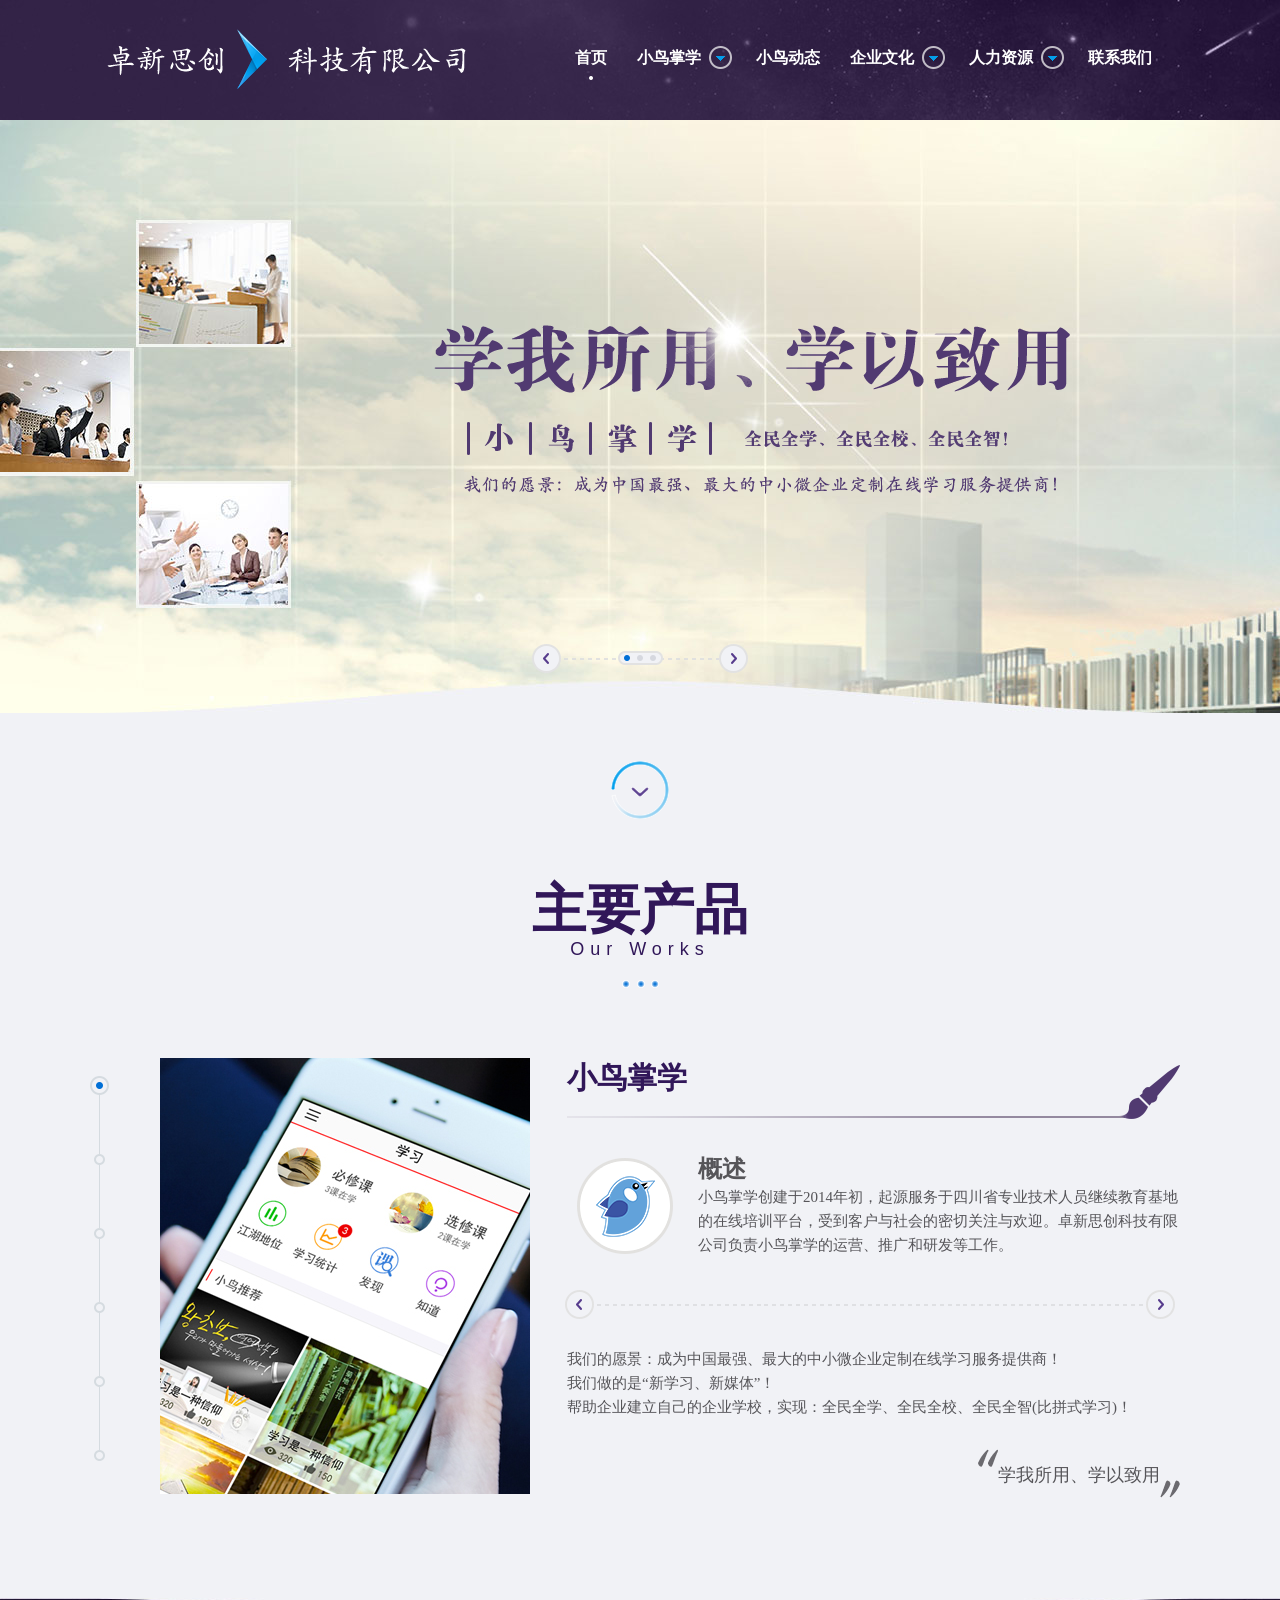
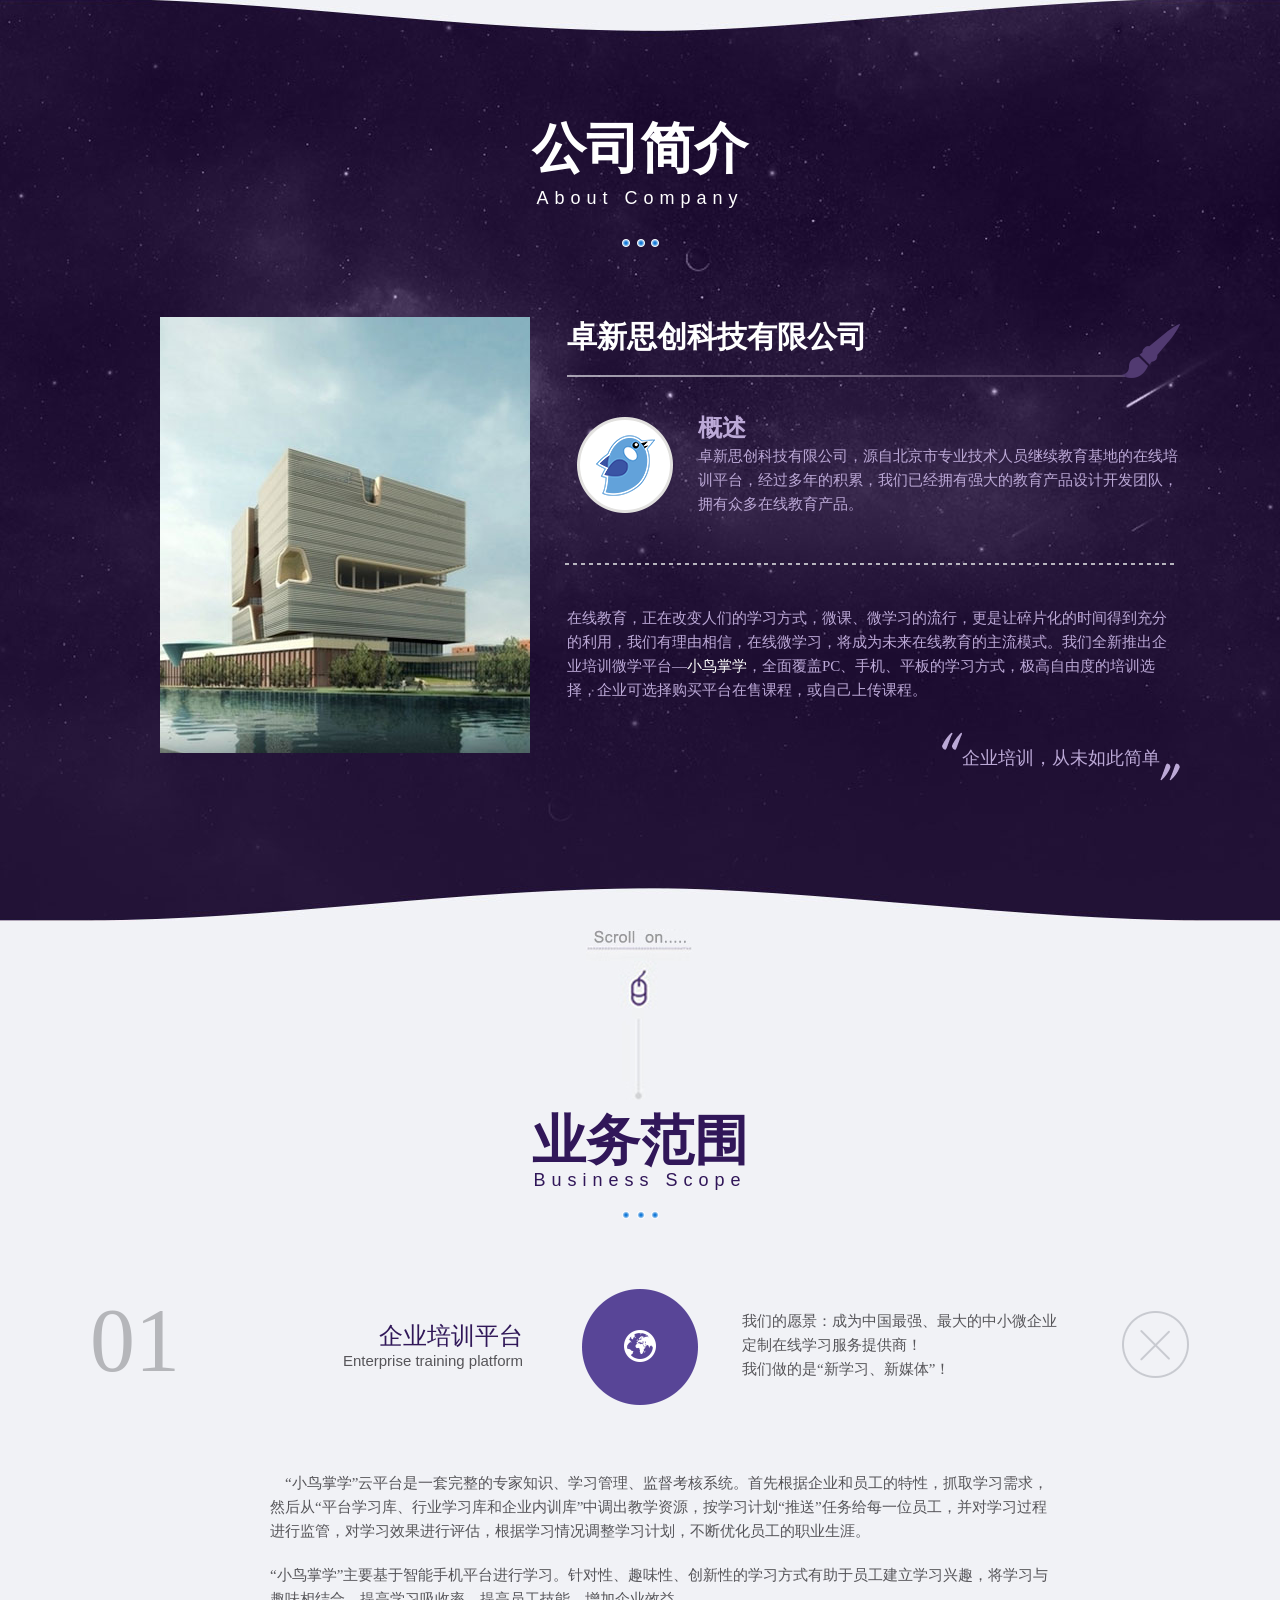
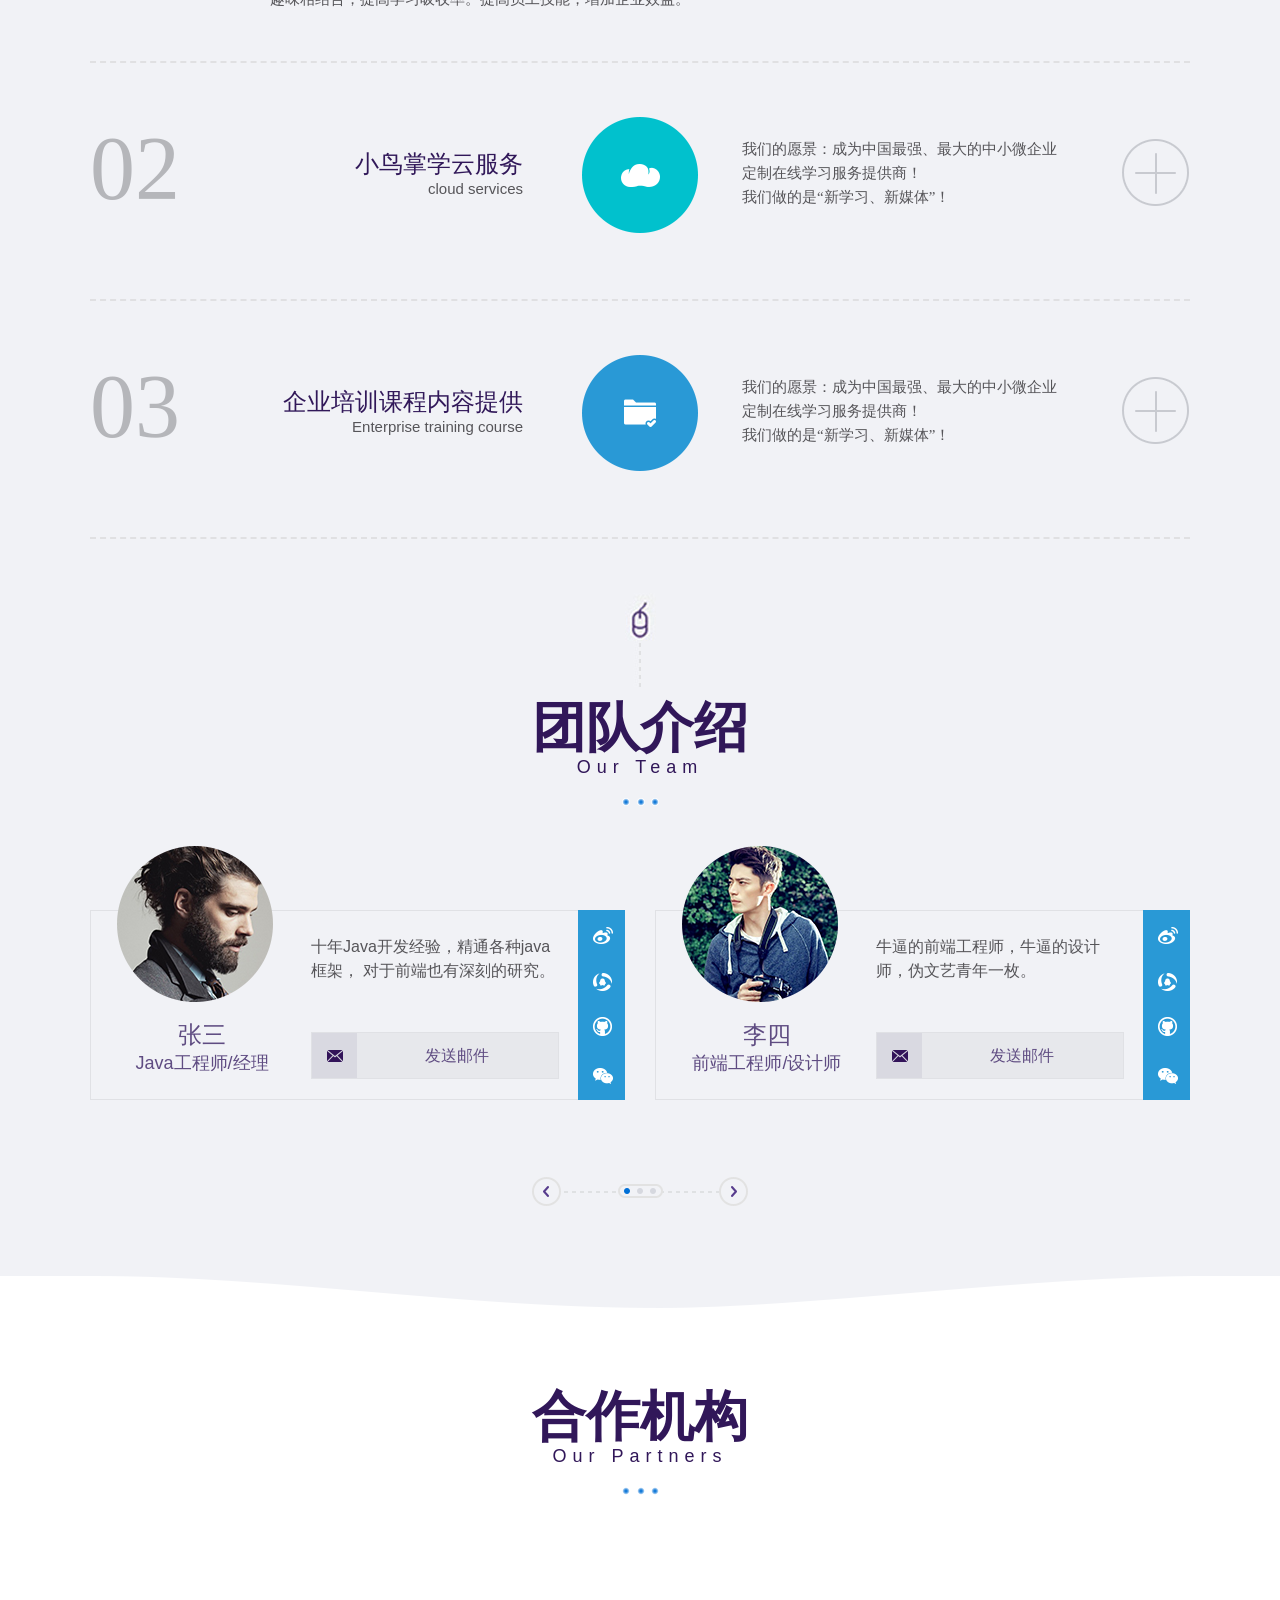
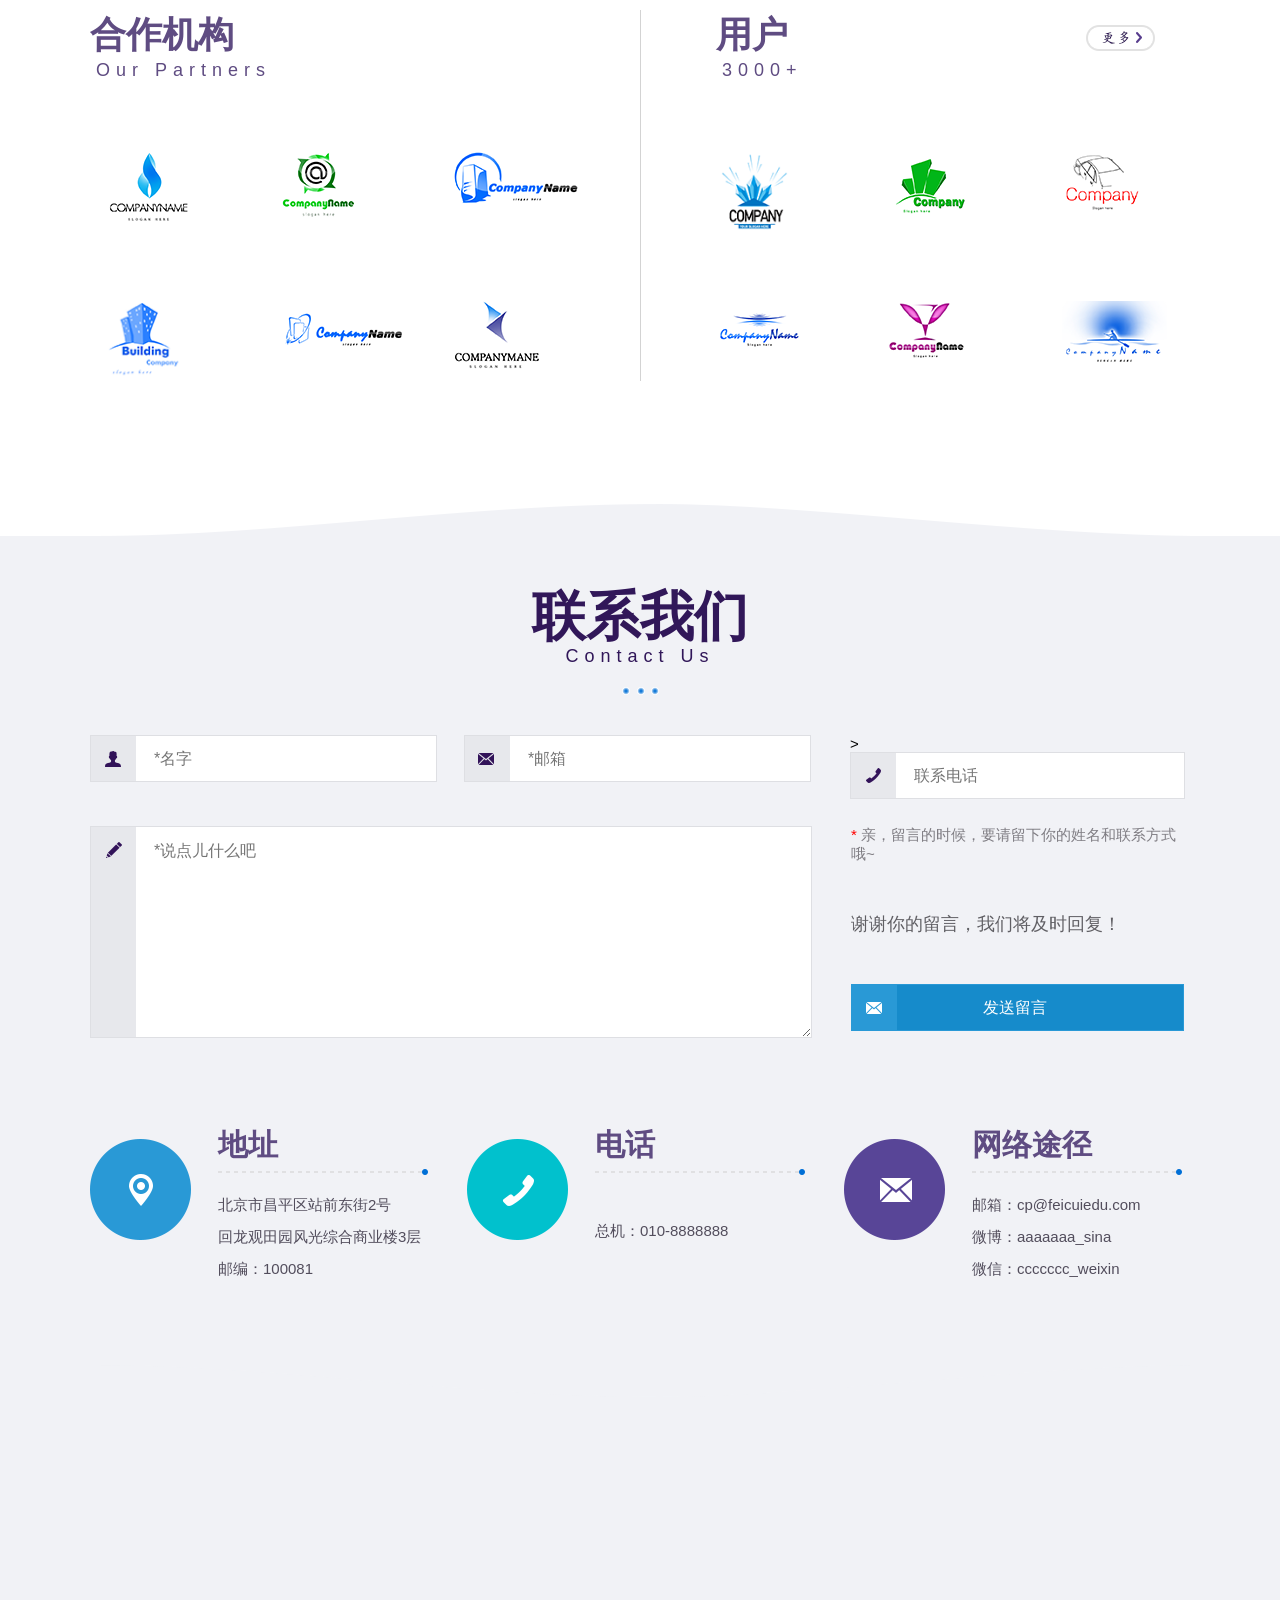
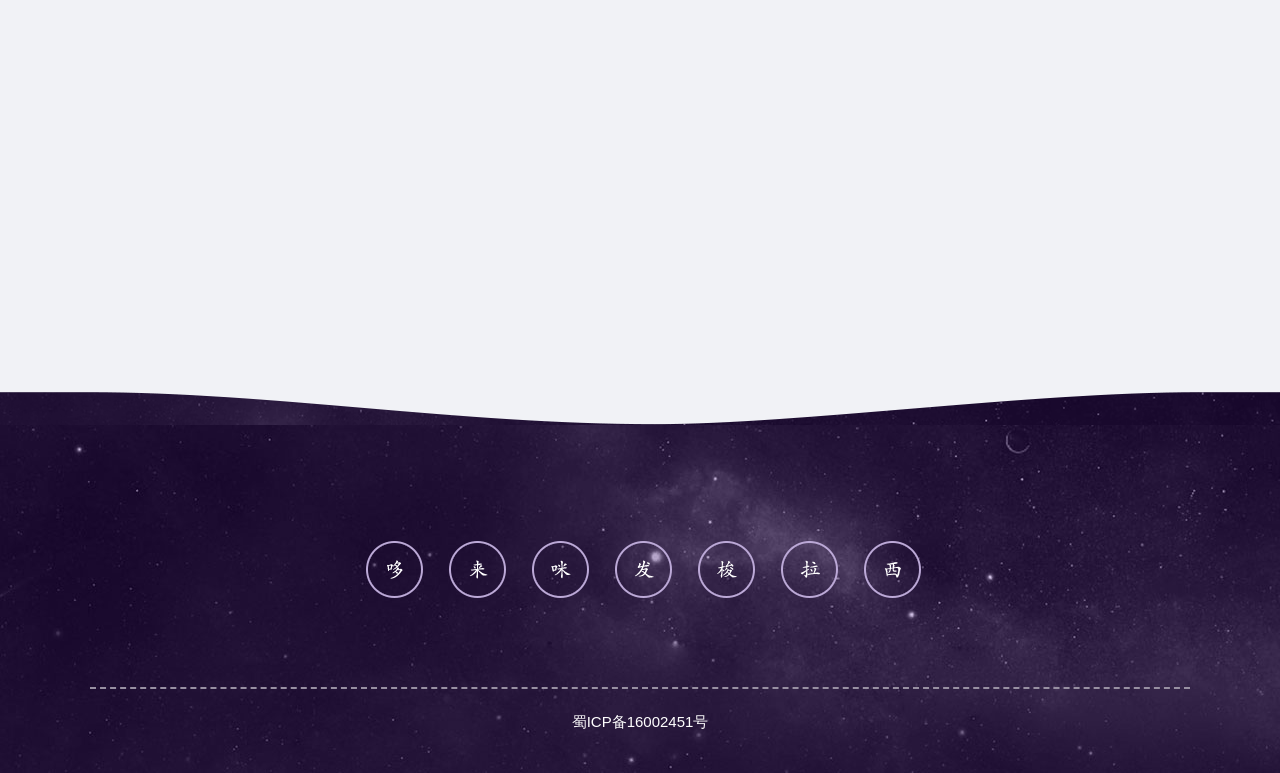
<file: index.html>
<!DOCTYPE html PUBLIC "-//W3C//DTD XHTML 1.0 Transitional//EN" "http://www.w3.org/TR/xhtml1/DTD/xhtml1-transitional.dtd">
<html xmlns="http://www.w3.org/1999/xhtml">
<head>
<meta http-equiv="Content- 司</title>
<meta name="keywords" content="小鸟掌学,企业培训平台,全民全学、全民全校、全民全智,微课堂,微学习,企业定制培训">
<meta name="description" content="“小鸟掌学”云平台是一套完整的专家知识、学习管理、监督考核系统。首先根据企业和员工的特性，抓取学习需求，然后从“平台学习库、行业学习库和企业内训库”中调出教学资源，按学习计划“推送”任务给每一位员工，并对学习过程进行监管，对学习效果进行评估，根据学习情况调整学习计划，不断优化员工的职业生涯">
<link href="css/common.css" type="text/css" rel="stylesheet" />
<link href="css/index.css" type="text/css" rel="stylesheet" />
<link href="css/animate.css" type="text/css" rel="stylesheet" />
<script src="js/jquery-1.8.3.min.js"></script>
<script src="js/move.js"></script>
<script src="js/index.js"></script>
<script src="js/scrollTop.js"></script>

</head>

<body>
	<!--头部-->
    <div id="header" style="height:120px;background-color:#332347"></div>
    
	<!--轮播-->
    <div class="banner_wrap">
    	<!--选择操作-->
        <div class="bchange banner_change">
        	<span class="prev"></span>
            
            <div class="middle_points">
            	<div class="middle_wrap">
                    <div class="middle">
                        <span class="now"></span>
                        <span></span>
                        <span class="last"></span>
                    </div>
                </div>
            </div>
            
            <span class="next"></span>
        </div>
        <!--单个bonner-->
    	<div class="banner_one banner_01" onclick="javascript:window.open('aboutxiaoniao.html');" style="cursor:pointer;">
        	<div class="banner_one_contents">
                <img class="image01" src="images/banner01_01.png" />
                <img class="image02" src="images/banner01_02.png" />
                <img class="image03" src="images/banner01_03.png" />
            </div>
        </div>
        <!--单个bonner-->
        <div class="banner_one banner_02" style="display:none;">
        	<div class="banner_one_contents">
                <img class="image01" src="images/banner02_01.png" />
                <img class="image02" src="images/banner02_02.png" />
                <img class="image03" src="images/banner02_03.png" />
            </div>
        </div>
        <!--单个bonner-->
        <div class="banner_one banner_01 banner_03" style="display:none;">
        	<div class="banner_one_contents">
                <img class="image01" src="images/banner03_01.png" />
                <img class="image02" src="images/banner03_02.png" />
                <img class="image03" src="images/banner01_03.png" />
            </div>
        </div>
    </div>

    <!--主要产品-->
    <div class="mokuai chanpin">
    	<img style="margin-top:48px;" src="images/goOn_icon01.png" />
        <h1 style="margin-top:60px; line-height:60px;">主要产品</h1>
        <h2>Our Works</h2>
        <img style="margin-top:20px; margin-bottom:70px;" src="images/three_points01.png" />
        
        <!--主要产品内容-->
        <div class="content_wrap" id="chanping01">
        	<div class="now_line">
            	<div class="now_linebtn_one now"><i></i><span></span></div>
                <div class="now_linebtn_one"><i></i><span></span></div>
                <div class="now_linebtn_one"><i></i><span></span></div>
                <div class="now_linebtn_one"><i></i><span></span></div>
                <div class="now_linebtn_one"><i></i><span></span></div>
                <div class="now_linebtn_one"><i></i><span></span></div>
            </div>
            <div class="contents">
            	<div class="content_one" style="display:block;">
                    <div class="left_content"><img src="images/chanpin_image01.jpg" /></div>
                    <div class="right_content">
                        <h1>小鸟掌学<span class="pen"></span></h1>
                        <div class="content_body">
                            <div class="p1">
                                <img src="images/xiaoniao_icon.png" />
                                <h2>概述</h2>
                                <p>小鸟掌学创建于2014年初，起源服务于四川省专业技术人员继续教育基地的在线培训平台，受到客户与社会的密切关注与欢迎。卓新思创科技有限公司负责小鸟掌学的运营、推广和研发等工作。</p>
                            </div>
                            <div class="p2">
                                <p>我们的愿景：成为中国最强、最大的中小微企业定制在线学习服务提供商！</p>
                                <p>我们做的是“新学习、新媒体”！</p>
                                <p>帮助企业建立自己的企业学校，实现：全民全学、全民全校、全民全智(比拼式学习)！</p>
                            </div>
                            <div class="tip">
                                <img style="margin-top:31px;" src="images/yinhao_you.png" />
                                <div>学我所用、学以致用</div>
                                <img src="images/yinhao_zuo.png" />
                            </div>
                        </div>
                    </div>
                </div>
                <div class="content_one">
                    <div class="left_content"><img src="images/chanpin_image02.jpg" /></div>
                    <div class="right_content">
                    	<h1>小鸟掌学<span class="pen"></span></h1>
                        <div class="content_body">
                            <div class="p2">
                                <p style="padding-top:30px;"><span style="font-size:38px;float:left;">随</span>着智能手机应用，微学习（即微观背景下的学习）已经开始飞速蔓延，通过对学习内容或者学习时间进行分割，使学员对学习内容进行碎片化的学习，在企业内它可以以正式或随意的方式推送给学员。作为一种人才培养方式，微课能较好的补充实体培训中无法实现的可移动性、持续性、重复性、随时随地等不足。这有助于企业建立规范的培养体系，提高全员素质，从而达到提升企业经济效益，并建立一支忠诚善战的员工队伍。</p>
                            </div>
                            
                            <div class="tip" style="margin-top:80px;">
                                <img style="margin-top:31px;" src="images/yinhao_you.png" />
                                <div>学我所用、学以致用</div>
                                <img src="images/yinhao_zuo.png" />
                            </div>
                        </div>
                    </div>
                </div>
                <div class="content_one">
                    <div class="left_content"><img src="images/chanpin_image03.jpg" /></div>
                    <div class="right_content">
                        <h1>小鸟掌学对企业的价值<span class="pen"></span></h1>
                        <div class="content_body" style="padding-top:10px;">
                            <div class="p2">
                                <p style="margin-top:20px;">1)	帮助企业转变为学习型组织，促进全员持续学习；</p>
                                <p>2)	加速企业内部知识的传播，提高管理、操作和经验技巧的传承；</p>
                                <p>3)	营造企业比拼式学习氛围，挖掘实战精华</p>
                                <p style="margin-top:120px;">4)	降低企业培训的时间和金钱成本 ，提高培训效率和培训质量；</p>
                                <p>5)	增加凝聚力，提高员工的忠诚度，做到“上下同欲”；</p>
                                <p>6)	增强企业供应商、经销商的知识技能的提高，形成“供应链学习模式”；</p>
                            </div>
                        </div>
                    </div>
                </div>
                <div class="content_one">
                    <div class="left_content"><img src="images/chanpin_image04.jpg" /></div>
                    <div class="right_content">
                    	<h1>“小鸟掌学”云平台<span class="pen"></span></h1>
                        <div class="content_body" style="padding-top:10px; line-height:28px;">
                            <div class="p2">
                                <p style="line-height:26px;"><span style="float:left;color:#311759;">“小鸟掌学”云平台</span>是一套完整的专家知识、学习管理、监督考核系统。首先根据企业和员工的特性，抓取学习需求，然后从“平台学习库、行业学习库和企业内训库”中调出教学资源，按学习计划“推送”任务给每一位员工，并对学习过程进行监管，对学习效果进行评估，根据学习情况调整学习计划，不断优化员工的职业生涯。</p>
                                <p style="line-height:26px;margin-top:100px;">“小鸟掌学”主要基于智能手机平台进行学习。针对性、趣味性、创新性的学习方式有助于员工建立学习兴趣，将学习与趣味相结合，提高学习吸收率。提高员工技能，增加企业效益</p>
                               
                            </div>
                        </div>
                    </div>
                </div>
                <div class="content_one">
                    <div class="left_content"><img src="images/chanpin_image05.jpg" /></div>
                    <div class="right_content">
                    	<h1>“小鸟掌学”云平台<span class="pen"></span></h1>
                        <div class="content_body" style="padding-top:10px; line-height:28px;">
                            <div class="p2">
                                <p style="margin-top:20px;">“小鸟掌学”云平台是企业战略变革的工具；</p>
                                <p>“小鸟掌学”云平台是企业文化重要的组成部分；</p>
                                <p>“小鸟掌学”云平台是企业培训的重要支撑手段和实施保障机制；</p>
                                <p style="margin-top:110px;">“小鸟掌学”云平台是企业上下游意识形态统一的桥梁；</p>
                                <p>“小鸟掌学”云平台是企业经验分享的平台；</p>
                                
                            </div>
                        </div>
                    </div>
                </div>
                <div class="content_one">
                    <div class="left_content"><img src="images/chanpin_image06.jpg" /></div>
                    <div class="right_content">
                    	<h1>“小鸟掌学”云平台<span class="pen"></span></h1>
                        <div class="content_body" style="padding-top:10px; line-height:28px;">
                            <div class="p2">
                                <p style="line-height:26px; margin-top:20px;"><span>“小鸟掌学”云平台</span>本质上是一种正规化教学管理机制，但它更突破了时间、地域、成本、固定性的限制（绝非在线浏览网页，看电子书籍和一些视音频上）。“小鸟掌学”改变了企业现有培训的“双高困局”（高成本、高误工），实现了 “双低学习模式”（低成本、低误工）。</p>
                                <p style="line-height:26px; margin-top:90px;">当今，科学技术迅猛发展，社会文化不断进步，“终身教育、终身学习”将被越来越多的人所认识。面对未来，小鸟掌学将不断努力，以一流的运营和服务，成为企业首选的、长期的、可信赖的学习资源提供商、运营服务提供商，为社会各行各业的发展和国家经济实力的增强，做出新的贡献。</p>
                                
                            </div>
                        </div>
                    </div>
                </div>
            	
            </div>
            <div class="change_line">
            	<span class="prev"></span>
                <span class="next"></span>
            </div>
        </div>
    </div>
    
    <!-- 公司简介 -->
    <div class="jianjie_wrap">
        <div class="mokuai chanpin jianjie"> <!--此处的chanpin类是为了使用产品类定义的样式，有修改的地方，会用jianjie类去覆盖-->
            <h1 style="padding-top:120px; line-height:60px; color:#fff">公司简介</h1>
            <h2 style="color:#fff;margin-top:10px;">About Company</h2>
            <img style="margin-top:30px; margin-bottom:70px;" src="images/three_points01.png" />
            
            <!--主要产品内容-->
            <div class="content_wrap">
                <div class="now_line">
                    <div class="now_linebtn_one "><i></i><span></span></div>
                    <div class="now_linebtn_one now"><i></i><span></span></div>
                    <div class="now_linebtn_one"><i></i><span></span></div>
                    <div class="now_linebtn_one"><i></i><span></span></div>
                    <div class="now_linebtn_one"><i></i><span></span></div>
                    <div class="now_linebtn_one"><i></i><span></span></div>
                </div>
                <div class="contents">
                    <div class="content_one" style="display:block;">
                        <div class="left_content"><img src="images/jianjie_image01.jpg" /></div>
                        <div class="right_content">
                            <h1>卓新思创科技有限公司<span class="pen"></span></h1>
                            <div class="content_body">
                                <div class="p1">
                                    <img src="images/xiaoniao_icon.png" />
                                    <h2>概述</h2>
                                    <p>卓新思创科技有限公司，源自北京市专业技术人员继续教育基地的在线培训平台，经过多年的积累，我们已经拥有强大的教育产品设计开发团队，拥有众多在线教育产品。</p>
                                </div>
                                <div class="p2">
                                    <p>在线教育，正在改变人们的学习方式，微课、微学习的流行，更是让碎片化的时间得到充分的利用，我们有理由相信，在线微学习，将成为未来在线教育的主流模式。我们全新推出企业培训微学平台—<a href="javascript:;" style="color:#fff">小鸟掌学</a>，全面覆盖PC、手机、平板的学习方式，极高自由度的培训选择，企业可选择购买平台在售课程，或自己上传课程。</p>
                                    
                                </div>
                                <div class="tip">
                                    <img style="margin-top:31px;" src="images/yinhao02_you.png" />
                                    <div>企业培训，从未如此简单</div>
                                    <img src="images/yinhao02_zuo.png" />
                                </div>
                            </div>
                        </div>
                    </div>
                </div>
                <div class="change_line">
                    <span class="prev"></span>
                    <span class="next"></span>
                </div>
            </div>
        </div>
    </div>
    
    
    
    
    
    
    <!--业务范围-->
    <div class="mokuai yewu">
    	<img style="margin-top:8px;" src="images/yewu_zhiyinimg.jpg" />
        <h1 style="margin-top:10px; line-height:60px;">业务范围</h1>
        <h2>Business Scope</h2>
        <img style="margin-top:20px; margin-bottom:70px;" src="images/three_points01.png" />
        
        <!--业务内容-->
        <div class="yewucontent_wrap">
        
            <div class="yewucontent">
                <div class="yewucontent_simple">
                    <div class="nomber">01</div>
                    <div class="title"><h1>企业培训平台</h1><p>Enterprise training platform</p></div>
                    <div class="centerimg"><img src="images/business_cimg01.png" /></div>
                    <div class="simple_description">
                        <p>我们的愿景：成为中国最强、最大的中小微企业定制在线学习服务提供商！</p>
                        <p>我们做的是“新学习、新媒体”！</p>
                    </div>
                    <div class="shousuo_icon zhankai"></div>
                </div>
                <div class="yewucontent_ditail" style="display:block;">
                    <p>&nbsp;&nbsp;&nbsp;&nbsp;“小鸟掌学”云平台是一套完整的专家知识、学习管理、监督考核系统。首先根据企业和员工的特性，抓取学习需求，然后从“平台学习库、行业学习库和企业内训库”中调出教学资源，按学习计划“推送”任务给每一位员工，并对学习过程进行监管，对学习效果进行评估，根据学习情况调整学习计划，不断优化员工的职业生涯。</p>
                    <p>“小鸟掌学”主要基于智能手机平台进行学习。针对性、趣味性、创新性的学习方式有助于员工建立学习兴趣，将学习与趣味相结合，提高学习吸收率。提高员工技能，增加企业效益。</p>
                </div>
            </div>
            
            <div class="yewucontent">
                <div class="yewucontent_simple">
                    <div class="nomber">02</div>
                    <div class="title"><h1>小鸟掌学云服务</h1><p>cloud services</p></div>
                    <div class="centerimg"><img src="images/business_cimg02.png" /></div>
                    <div class="simple_description">
                        <p>我们的愿景：成为中国最强、最大的中小微企业定制在线学习服务提供商！</p>
                        <p>我们做的是“新学习、新媒体”！</p>
                    </div>
                    <div class="shousuo_icon"></div>
                </div>
                <div class="yewucontent_ditail">
                    <p>&nbsp;&nbsp;&nbsp;&nbsp;“小鸟掌学”云平台是一套完整的专家知识、学习管理、监督考核系统。首先根据企业和员工的特性，抓取学习需求，然后从“平台学习库、行业学习库和企业内训库”中调出教学资源，按学习计划“推送”任务给每一位员工，并对学习过程进行监管，对学习效果进行评估，根据学习情况调整学习计划，不断优化员工的职业生涯。</p>
                    <p>“小鸟掌学”主要基于智能手机平台进行学习。针对性、趣味性、创新性的学习方式有助于员工建立学习兴趣，将学习与趣味相结合，提高学习吸收率。提高员工技能，增加企业效益。</p>
                	<p>我们的愿景：成为中国最强、最大的中小微企业定制在线学习服务提供商！</p>
                    <p>我们做的是“新学习、新媒体”！</p>
                    <p>我们的愿景：成为中国最强、最大的中小微企业定制在线学习服务提供商！</p>
                    <p>我们做的是“新学习、新媒体”！</p>
                </div>
            </div>
            
            <div class="yewucontent">
                <div class="yewucontent_simple">
                    <div class="nomber">03</div>
                    <div class="title"><h1>企业培训课程内容提供</h1><p>Enterprise training course</p></div>
                    <div class="centerimg"><img src="images/business_cimg03.png" /></div>
                    <div class="simple_description">
                        <p>我们的愿景：成为中国最强、最大的中小微企业定制在线学习服务提供商！</p>
                        <p>我们做的是“新学习、新媒体”！</p>
                    </div>
                    <div class="shousuo_icon"></div>
                </div>
                <div class="yewucontent_ditail">
                    <p>&nbsp;&nbsp;&nbsp;&nbsp;“小鸟掌学”云平台是一套完整的专家知识、学习管理、监督考核系统。首先根据企业和员工的特性，抓取学习需求，然后从“平台学习库、行业学习库和企业内训库”中调出教学资源，按学习计划“推送”任务给每一位员工，并对学习过程进行监管，对学习效果进行评估，根据学习情况调整学习计划，不断优化员工的职业生涯。</p>
                    <p>“小鸟掌学”主要基于智能手机平台进行学习。针对性、趣味性、创新性的学习方式有助于员工建立学习兴趣，将学习与趣味相结合，提高学习吸收率。提高员工技能，增加企业效益。</p>
                </div>
            </div>
            
        </div>
        
    </div>
    
    
    
    
    <!--团队介绍-->
    <div class="mokuai">
    	<img style="margin-top:8px;" src="images/tuandui_zhiyinimg.jpg" />
        <h1 style="margin-top:10px; line-height:60px;">团队介绍</h1>
        <h2>Our Team</h2>
        <img style="margin-top:20px; margin-bottom:40px;" src="images/three_points01.png" />
        
        <!--团队-->
        <div class="teamcontent_wrap">
			<!--选择操作-->
            <div class="bchange team_change" style="bottom:70px;">
                <span class="prev"></span>
                
                <div class="middle_points">
                    <div class="middle_wrap">
                        <div class="middle">
                            <span class="now"></span>
                            <span></span>
                            <span class="last"></span>
                        </div>
                    </div>
                </div>
                
                <span class="next"></span>
            </div>
            
            <!--团队成员-->
            <div class="teammove_wrap">
            	<div class="team_move">
                
                	<div class="twoteam_wrap">
                    	<div class="team_box">
                        	<div class="headimg"><img src="images/team_img02.png" />
                        		<a href="javascript:;"></a></div>
                            <div class="name_wrap">
                            	<div class="name">张三</div>
                                <div class="job_title">Java工程师/经理</div>
                            </div>
                            <div class="description">十年Java开发经验，精通各种java框架，
                            	对于前端也有深刻的研究。</div>
                            <div class="send_email"><a href="javascript:;"><i class="
                            	icon"></i><span>发送邮件</span></a></div>
                            <div class="other_contacts">
                            	<div class="weibo" title="微博"></div>
                                <div class="qq" title="QQ"></div>
                                <div class="github" title="github"></div>
                                <div class="weixin" title="微信"></div>
                            </div>
                        </div>
                        <div class="team_box">
                        	<div class="headimg"><img src="images/team_img03.png" /><a href="javascript:;"></a></div>
                            <div class="name_wrap">
                            	<div class="name">李四</div>
                                <div class="job_title">前端工程师/设计师</div>
                            </div>
                            <div class="description">牛逼的前端工程师，牛逼的设计师，伪文艺青年一枚。</div>
                            <div class="send_email"><a href="javascript:;"><i class="icon"></i><span>发送邮件</span></a></div>
                            <div class="other_contacts">
                            	<div class="weibo" title="微博" odata=""></div>
                                <div class="qq" title="QQ" odata=""></div>
                                <div class="github" title="github"></div>
                                <div class="weixin" title="微信"></div>
                            </div>
                        </div>
                    </div>
                    
                    <div class="twoteam_wrap">
                    	<div class="team_box">
                        	<div class="headimg"><img src="images/team_img01.png" /><a href="javascript:;"></a></div>
                            <div class="name_wrap">
                            	<div class="name">王五</div>
                                <div class="job_title">合伙人</div>
                            </div>
                            <div class="description">暂未更新，敬请期待。</div>
                            <div class="send_email"><a href="javascript:;"><i class="icon"></i><span>发送邮件</span></a></div>
                            <div class="other_contacts">
                            	<div class="weibo" title="微博"></div>
                                <div class="qq" title="QQ"></div>
                                <div class="github" title="github"></div>
                                <div class="weixin" title="微信"></div>
                            </div>
                        </div>
                        <div class="team_box">
                        	<div class="headimg"><img src="images/team_img01.png" /><a href="javascript:;"></a></div>
                            <div class="name_wrap">
                            	<div class="name">赵六</div>
                                <div class="job_title">合伙人</div>
                            </div>
                            <div class="description">暂未更新，敬请期待。</div>
                            <div class="send_email"><a href="javascript:;"><i class="icon"></i><span>发送邮件</span></a></div>
                            <div class="other_contacts">
                            	<div class="weibo" title="微博"></div>
                                <div class="qq" title="QQ"></div>
                                <div class="github" title="github"></div>
                                <div class="weixin" title="微信"></div>
                            </div>
                        </div>
                    </div>
                    
                    <div class="twoteam_wrap">
                    	<div class="team_box">
                        	<div class="headimg"><img src="images/team_img01.png" /><a href="javascript:;"></a></div>
                            <div class="name_wrap">
                            	<div class="name">陈七</div>
                                <div class="job_title">技术支持</div>
                            </div>
                            <div class="description">暂未更新，敬请期。</div>
                            <div class="send_email"><a href="javascript:;"><i class="icon"></i><span>发送邮件</span></a></div>
                            <div class="other_contacts">
                            	<div class="weibo" title="微博"></div>
                                <div class="qq" title="QQ"></div>
                                <div class="github" title="github"></div>
                                <div class="weixin" title="微信"></div>
                            </div>
                        </div>
                        <div class="team_box">
                        	<div class="headimg"><img src="images/team_img01.png" /><a href="javascript:;"></a></div>
                            <div class="name_wrap">
                            	<div class="name">张张</div>
                                <div class="job_title">行政</div>
                            </div>
                            <div class="description">暂未更新，敬请期待。</div>
                            <div class="send_email"><a href="javascript:;"><i class="icon"></i><span>发送邮件</span></a></div>
                            <div class="other_contacts">
                            	<div class="weibo" title="微博"></div>
                                <div class="qq" title="QQ"></div>
                                <div class="github" title="github"></div>
                                <div class="weixin" title="微信"></div>
                            </div>
                        </div>
                    </div>
                    
                    
                </div>
            </div>
            
        </div>
    </div>
    
    <!--合作机构-->
    <div class="hezuo_wrap">
        <div class="mokuai">
            <img src="images/hezuo_topbg.png" />
            <h1 style="margin-top:75px; line-height:60px;">合作机构</h1>
            <h2>Our Partners</h2>
            <img style="margin-top:20px; margin-bottom:40px;" src="images/three_points01.png" />
            
            <!--内容-->
            <div class="hezuocontent_wrap">
            	<div class="partners">
                	<h1 style="line-height:50px;">合作机构</h1>
            		<h2>Our Partners</h2>
                    <div class="partners_box">
                    	<div><a href="javascript:;"><img src="images/pLogo01.png" /></a></div>
                        <div><a href="javascript:;"><img src="images/pLogo02.png" /></a></div>
                        <div><a href="javascript:;"><img src="images/pLogo03.png" /></a></div>
                        <div><a href="javascript:;"><img src="images/pLogo04.png" /></a></div>
                        <div><a href="javascript:;"><img src="images/pLogo05.png" /></a></div>
                        <div><a href="javascript:;"><img src="images/pLogo06.png" /></a></div>
                    </div>
                </div>
                <div class="users">
                	<h1 style="line-height:50px;">用户</h1>
            		<h2>3000+</h2>
                    <a href="javascript:;" class="more"></a>
                    <div class="users_box">
                    	<div><a href="javascript:;"><img src="images/uLogo01.png" /></a></div>
                        <div><a href="javascript:;"><img src="images/uLogo02.png" /></a></div>
                        <div><a href="javascript:;"><img src="images/uLogo03.png" /></a></div>
                        <div><a href="javascript:;"><img src="images/uLogo04.png" /></a></div>
                        <div><a href="javascript:;"><img src="images/uLogo05.png" /></a></div>
                        <div><a href="javascript:;"><img src="images/uLogo06.png" /></a></div>
                    </div>
                </div>
            </div>
            
            <img src="images/hezuo_bottombg.png" />
        </div>
    </div>
    
    <!--联系我们-->
    <div class="mokuai lianxi">
        <h1 style="margin-top:50px; line-height:60px;">联系我们</h1>
        <h2>Contact Us</h2>
        <img style="margin-top:20px; margin-bottom:40px;" src="images/three_points01.png" />
        
        <div class="input_wrap">
        	<form <!--action="article.html" method="post"-->>
                <div class="input_box" style="width:345px; margin-right:27px">
                	<i class="icon"></i>
                	<input type="text" placeholder="*名字" />
                </div>
                <div class="input_box" style="width:345px; margin-right:39px">
                	<i class="icon" style="background-position:-31px 14px"></i>
                	<input type="text" placeholder="*邮箱" />
                </div>
                <div class="input_box">
                	<i class="icon" style="background-position:-79px 14px"></i>
                	<input type="text" placeholder="联系电话" />
                </div>
                <div class="input_box textarea_box">
                	<i class="icon" style="background-position:-128px 14px"></i>
                	<textarea placeholder="*说点儿什么吧"></textarea>
                </div>
        		<div class="shuomin" style="color:#7f7d83; height:86px;
        			 width:339px; float:left;">
        			<span style="color:red">*</span>
        			亲，留言的时候，要请留下你的姓名和联系方式哦~
        		</div>
                <div class="shuomin2" style="color:#605f64; font-size:18px;
                	 height:72px; width:339px; float:left;">
                	谢谢你的留言，我们将及时回复！
                </div>
                <div class="input_box sentbtn_box" style="width:331px;">
                	<i class="icon"></i>
                	<span>发送留言</span>
                </div>
            </form>
        </div>
        
        <div class="lianxi_ways">
        	<div class="way_one">
            	<img src="images/lianxi_icon01.png" />
                <div class="way_content">
                	<h1>地址</h1>
                    <p>北京市昌平区站前东街2号</p>
                    <p>回龙观田园风光综合商业楼3层</p>
                    <p>邮编：100081</p>
                </div>
            </div>
            <div class="way_one" style="margin:0 32px;">
            	<img src="images/lianxi_icon02.png" />
                <div class="way_content">
                	<h1>电话</h1>
                    <p style="margin-top:40px;">总机：010-8888888</p>
                </div>
            </div>
            <div class="way_one">
            	<img src="images/lianxi_icon03.png" />
                <div class="way_content">
                	<h1>网络途径</h1>
                    <p>邮箱：cp@feicuiedu.com</p>
                    <p>微博：aaaaaaa_sina</p>
                    <p>微信：ccccccc_weixin</p>
                </div>
            </div>
        </div>
 
    </div>
    
    <!--地图-->
    <div class="the_map">
        <div class="map_topimg"><img src="images/map_topimg.png" /></div>
        <div id="allmap" class="all_map_baidu"></div>
        <div class="map_bottomimg"></div>
    
    </div>
    
    <!--底部-->
    <div id="footer"></div>
    
    <!--返回顶部-->
    <div class="fixed_tip" id="scrollTop_wrap">
    	<div class="scroll_top" id="scrollTop"></div>
        <div class="fixed_contactus"  onclick="javascript:window.open('article.html?type=telUs');"></div>
    </div>
    
    
    
<!--百度地图js-->
<link rel="stylesheet" href="http://api.map.baidu.com/library/SearchInfoWindow/1.5/src/SearchInfoWindow_min.css" />
<script type="text/javascript" src="http://api.map.baidu.com/api?v=2.0&ak=2.0&ak=3qkFf2G2rUbWKsNYmc2dDvL7"></script>
<script type="text/javascript" src="http://api.map.baidu.com/library/SearchInfoWindow/1.5/src/SearchInfoWindow_min.js"></script>
<script type="text/javascript">
	// 百度地图API功能
	var map = new BMap.Map("allmap"); // 创建Map实例
	var poi = new BMap.Point(116.356158, 40.09425);
	map.centerAndZoom(poi, 15); // 初始化地图,设置中心点坐标和地图级别
	map.addControl(new BMap.MapTypeControl()); //添加地图类型控件
	map.setCurrentCity("北京"); // 设置地图显示的城市 此项是必须设置的
	//map.enableScrollWheelZoom(true); //开启鼠标滚轮缩放

	//创建和初始化地图函数：
	function initMap() {
		addMapControl();//向地图添加控件
	}

	//地图控件添加函数：
	function addMapControl() {
		//向地图中添加缩放控件
		var ctrl_nav = new BMap.NavigationControl({
			anchor : BMAP_ANCHOR_TOP_LEFT,
			type : BMAP_NAVIGATION_CONTROL_LARGE
		});
		map.addControl(ctrl_nav);
		//向地图中添加缩略图控件
		var ctrl_ove = new BMap.OverviewMapControl({
			anchor : BMAP_ANCHOR_BOTTOM_RIGHT,
			isOpen : 1
		});
		map.addControl(ctrl_ove);
		//向地图中添加比例尺控件
		var ctrl_sca = new BMap.ScaleControl({
			anchor : BMAP_ANCHOR_BOTTOM_LEFT
		});
		map.addControl(ctrl_sca);
	}

	var content = '<div style="margin:0;line-height:20px;padding:2px;">' +
                    '<img src="images/xiaoniao_icon.png" alt="" style="float:right;zoom:1;overflow:hidden;width:100px;height:100px;margin-left:3px;"/>' +
                    '地址：北京市昌平区站前东街2号<br/>电话：(010)028-8888888<br/>简介：田园风光综合商业楼3层，为小鸟掌学综合研发及办公地址。' +
                  '</div>';
	 //创建检索信息窗口对象
    var searchInfoWindow = null;
	searchInfoWindow = new BMapLib.SearchInfoWindow(map, content, {
			title  : "卓新思创",      //标题
			width  : 290,             //宽度
			height : 105,              //高度
			panel  : "panel",         //检索结果面板
			enableAutoPan : true,     //自动平移
			searchTypes   :[
				BMAPLIB_TAB_TO_HERE,  //到这里去
				BMAPLIB_TAB_SEARCH,   //周边检索
				BMAPLIB_TAB_FROM_HERE //从这里出发
			]
		});


	var marker = new BMap.Marker(poi); //创建marker对象
    marker.addEventListener("click", function(e){
	    searchInfoWindow.open(marker);
    })
    marker.setAnimation(BMAP_ANIMATION_BOUNCE); //跳动的动画
    map.addOverlay(marker); //在地图中添加marker
	initMap();//创建和初始化地图
</script>


</body>
</html>
</file>
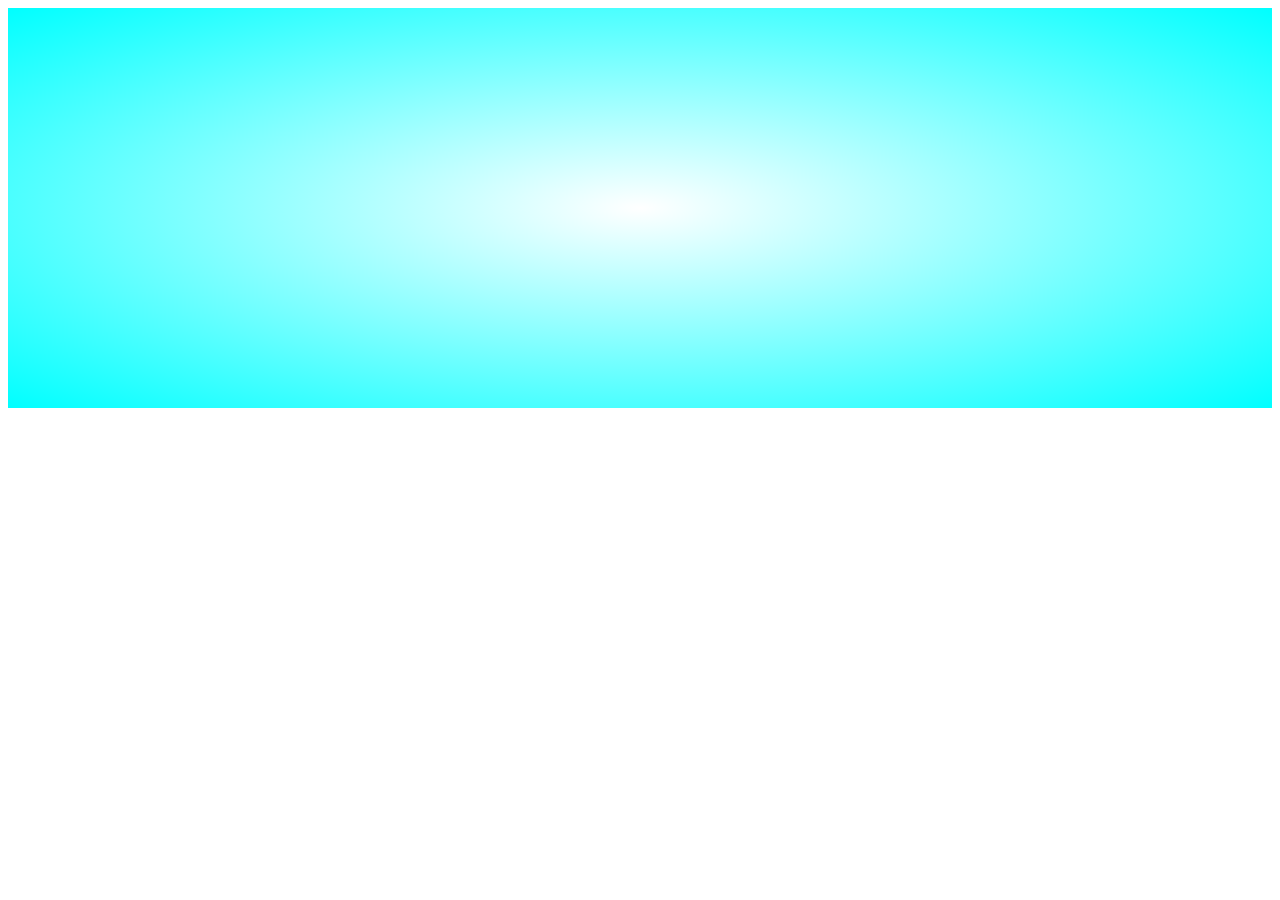
<file: touch/index.html>
<!DOCTYPE html>
<html>
	<head>
		<meta charset="utf-8" />
		<title>移动端touch事件</title>
		<style>
			.ft{width: 100%; height: 400px; position: relative;}
			.tch{width: 100%; height: 400px; position: absolute; top: 0;
			 background: radial-gradient(#fff,#0ff);}
			 
		</style>
		<script type="text/javascript">
		window.onload=function(){
			document.getElementsByClassName("tch")[0].addEventListener("touchstart",touchStart,false);
			document.getElementsByClassName("tch")[0].addEventListener("touchmove",touchMove,false);
			document.getElementsByClassName("tch")[0].addEventListener("touchend",touchEnd,false);
		}
		
				var strax;
				var movex;
				var endx;
				var stary;
				var movey;
				var endy;
				
				
			function touchStart(event){
				strax=event.touches[0].pageX;
				stray=event.touches[0].pageY;
				console.log("touch  start ")
				
				
			}
			function touchMove(event){
				movex=event.touches[0].pageX;
				movey=event.touches[0].pageY;
				console.log(movex);
			
			}
			function touchEnd(event){
				endx=event.changedTouches[0].pageX;
				endy=event.changedTouches[0].pageY;
			
				console.log("touch  end");
			
				var _art=endx-strax;
				var _arty=endy-stray;
				if(_art>0){
					console.log("向右移动");
				}else{
					console.log("向左移动");
				}
				if(_arty>0){
					console.log("向下移动");
				}else{
					console.log("向上移动");
				}
			}
		
		</script>
	</head>
	<body>
		
		<div class="ft"> 
			<div class="tch"></div>
		</div>
	</body>
</html>
</file>
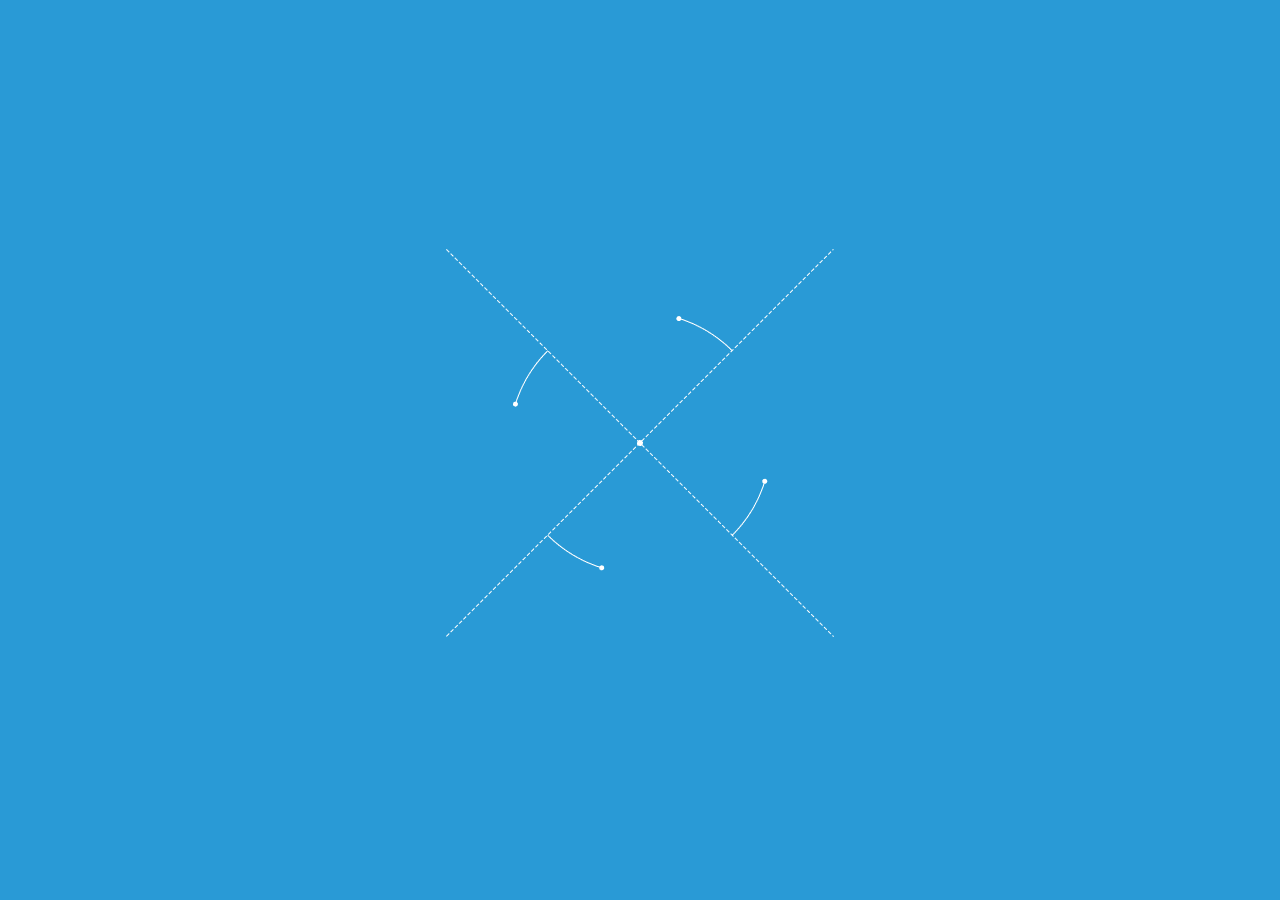
<file: aboutxiaoniao.html>
<!DOCTYPE html PUBLIC "-//W3C//DTD XHTML 1.0 Transitional//EN" "http://www.w3.org/TR/xhtml1/DTD/xhtml1-transitional.dtd">
<html xmlns="http://www.w3.org/1999/xhtml">
<head>
<meta http-equiv="Content-Type" content="text/html; charset=utf-8" />
<title>小鸟掌学</title>
<link href="css/common.css" type="text/css" rel="stylesheet" />
<link href="css/animate.css" type="text/css" rel="stylesheet" />
<link href="css/aboutxiaoniao.css" type="text/css" rel="stylesheet" />
<script src="js/jquery-1.8.3.min.js"></script>
<script src="js/move.js"></script>
<script src="js/aboutxiaoniao.js"></script>

</head>

<body>
	<!--头部-->
    <div class="header_wrap">
    	<div class="header">
            <div class="logo"><a href="javascript:window.location.reload();">
            	<img class="" src="images/aboutxiaoniao/logo.png"></a></div>
            <!--导航-->
            <div class="nav_wrap">
                <div class="nav_piece now">
                    <h1 class="">概述</h1>
                </div>
                
                <div class="nav_piece">
                    <h1>对企业的价值</h1>
                </div>
                
                <div class="nav_piece">
                    <h1>小鸟掌云</h1>
                </div>
                
                <div class="nav_piece">
                    <h1>App下载</h1>
                </div>
                
                <div class="nav_piece">
                    <h1>联系客服</h1>
                </div>
                
                <div class="nav_piece">
                    <h1 onclick="javascript:window.location.href='index.html';">返回主页</h1>
                </div>
            </div>
            <!--导航结束-->
        </div>
    </div>
    
    
    
    
    <!--启动动画-->
    <div class="welcome_wrap wrap_block" >
    	<!--onselectstart  被选择事件 return false去除默认事件-->
    	<div class="welcome_content" onselectstart="return false">
        	<img id="welcomeIconimg" src="images/aboutxiaoniao/xiaoniao_welcome_icon2.gif" />
            <div style="position:relative;top:-35px;">
            	<div class="title welcome_animate">小鸟掌学</div>
                <div class="en_title welcome_animate">Xioaniao School</div>
                <div class="ems welcome_animate"><img class="yinhao1_zuo" 
                	src="images/aboutxiaoniao/yinhao1_zuo.png" /><span>学我所用、学以致用</span>
                	<img class="yinhao1_you" src="images/aboutxiaoniao/yinhao1_you.png" /></div>
                <p class="welcome_animate" style="margin-top:20px;">还在为培训而苦恼吗？小鸟掌学帮助企业建立自己的企业学校</p>
                <p class="welcome_animate">实现：全民全学、全民全校、全民全智（比拼式学习）！</p>
            </div>
        </div>
    </div>
    
    
    
    <div class="main_wrap">
    	<div class="main_slide">
        
            <!-- 第一块儿 -->
            <div class="welcome2_wrap wrap_block">
                <div class="welcome2_content">
                    <img src="images/aboutxiaoniao/xiaoniao_welcome_icon3.gif" />
                    <div style="position:relative;top:-35px;">
                        <div class="title">小鸟掌学</div>
                        <div class="en_title">Xioaniao School</div>
                        <div class="ems"><img class="yinhao1_zuo" src="images/aboutxiaoniao/yinhao1_zuo.png" /><span>学我所用、学以致用</span><img class="yinhao1_you" src="images/aboutxiaoniao/yinhao1_you.png" /></div>
                        <p class="" style="margin-top:20px;">还在为培训而苦恼吗？小鸟掌学帮助企业建立自己的企业学校</p>
                        <p class="">实现：全民全学、全民全校、全民全智（比拼式学习）！</p>
                    </div>
                    <div class="donext"></div>
                </div>
                
            </div>
            <!--一个模块  ----概述模块-->
           	 <!--用于显示    相对定位-->
            <div class="wrap_block gaishu" style="background:#221236;">
            	<!--用于滚动的  绝对定位-->
            	<div class="gaishu_slider">
                	<!--显示1-->
                	<div class="gaishu_block">
                    	<div class="gaishu_block_content">
                            <div style=" text-align:center">
                                <div class="title">概述</div>
                                <div class="ems">
                                	<img class="yinhao_zuo" src="images/aboutxiaoniao/yinhao2_zuo.png" />
                                    <span>	小鸟掌学创建于2014年初，起源服务于四川省专业技术人员继续教育基地的在线培训平台，受到客户与社会的密切关注与欢迎。卓新思创有限责任公司负责小鸟掌学的运营、推广和研发等工作。</span>
                                    <img class="yinhao_you" src="images/aboutxiaoniao/yinhao2_you.png" />
                                </div>
                                <div class="app_images">
                                	<img src="images/aboutxiaoniao/app_img04.jpg" />
                                    <img src="images/aboutxiaoniao/app_img03.jpg" />
                                    <img src="images/aboutxiaoniao/app_img02.jpg" />
                                    <img src="images/aboutxiaoniao/app_img01.jpg" />
                                </div>
                            </div>
                        </div>
                    </div>
                    <!--显示2-->
                    <div class="gaishu_block gs2_block">
                        <div class="gaishu_block_content">
                            <img src="images/aboutxiaoniao/bird_title.png" />
                            <div class="block">
                                <img src="images/aboutxiaoniao/yuanjin_icon.png" />
                                <div>
                                	<h1>我们的愿景：</h1>
                                    <h2>成为中国最强、最大的中小微企业定制在线学习服务提供商！</h2>
                                </div>
                            </div>
                            <div class="block">
                                <img src="images/aboutxiaoniao/book_icon.png" />
                                <div>
                                	<h1>我们做的是“新学习、新媒体”！</h1>
                                </div>
                            </div>
                            <div class="block">
                                <img src="images/aboutxiaoniao/school_icon.png" />
                                <div>
                                	<h1>帮助企业建立自己的企业学校</h1>
                                    <h2>实现：全民全学、全民全校、全民全智（比拼式学习）！</h2>
                                </div>
                            </div>
                        </div>
                    </div>
                    <!--显示3-->
                    <div class="gaishu_block gs3_block">
                    	<div class="gaishu_block_content">
                            <img src="images/aboutxiaoniao/bird_title.png" />
                            <div class="ems" style="margin-top:80px;">
                            	<img class="yinhao3_zuo" src="images/aboutxiaoniao/yinhao3_zuo.png" />
                                <span>学我所用、学以致用</span>
                                <img class="yinhao3_you" src="images/aboutxiaoniao/yinhao3_you.png" />
                            </div>
                        	<p>随着智能手机应用，微学习（即微观背景下的学习）已经开始飞速蔓延，通过对学习内容或者学习时间进行分割，使学员对学习内容进行碎片化的学习，在企业内它可以以正式或随意的方式推送给学员。作为一种人才培养方式，微课能较好的补充实体培训中无法实现的可移动性、持续性、重复性、随时随地等不足。这有助于企业建立规范的培养体系，提高全员素质，从而达到提升企业经济效益，并建立一支忠诚善战的员工队伍。</p>
                        	<img style="margin-top:90px" src="images/aboutxiaoniao/scrollon01.jpg" />
                        </div>
                    </div>
                    
                </div>
                <div class="gaishu_goleft"></div>
                <div class="gaishu_goright nohover"></div>
            </div>
            
            
            
            
            <!--一个模块----价值模块-->
            <div class="wrap_block jiazhi_block">
            	<div class="jiazhi_content">
                	<h1>小鸟掌学对企业的价值</h1>
                    <div class="jiazhi_top_corners">
                    	<div>
                        	<img src="images/aboutxiaoniao/jiazhi_border_11.png" />
                            <img class="jiazhi_shineimg" src="images/aboutxiaoniao/jiazhi_border_12.png" />
                        </div>
                        <div style="float:right;">
                        	<img src="images/aboutxiaoniao/jiazhi_border_21.png" />
                        	<img class="jiazhi_shineimg" src="images/aboutxiaoniao/jiazhi_border_22.png" />
                        </div>
                    </div>
                    
                    <div class="contents">
                    	<div class="contents_one">
                        	<div class="nomber">No.1</div>
                            <p>帮助企业转变为学习型组织，促进全员持续学习；</p>
                        </div>
                        <div class="contents_one">
                        	<div class="nomber">No.2</div>
                            <p>加速企业内部知识的传播，提高管理、操作和经验技巧的传承；</p>
                        </div>
                        <div class="contents_one">
                        	<div class="nomber">No.3</div>
                            <p>营造企业比拼式学习氛围，挖掘实战精华</p>
                        </div>
                        <div class="contents_one">
                        	<div class="nomber">No.4</div>
                            <p>降低企业培训的时间和金钱成本 ，提高培训效率和培训质量；</p>
                        </div>
                        <div class="contents_one">
                        	<div class="nomber">No.5</div>
                            <p>增加凝聚力，提高员工的忠诚度，做到“上下同欲”；</p>
                        </div>
                        <div class="contents_one">
                        	<div class="nomber">No.6</div>
                            <p style="margin-right:0; width:289px;">增强企业供应商、经销商的知识技能的提高，形成“供应链学习模式”；</p>
                        </div>
                    </div>
                    <div class="jiazhi_bottom_corners">
                    	<div><img src="images/aboutxiaoniao/jiazhi_border_31.png" />
                    	<img class="jiazhi_shineimg" src="images/aboutxiaoniao/jiazhi_border_32.png" /></div>
                        <div style="float:right;"><img src="images/aboutxiaoniao/jiazhi_border_41.png" />
                        <img class="jiazhi_shineimg" src="images/aboutxiaoniao/jiazhi_border_42.png" /></div>
                    </div>
                </div>
            </div>
            
            
            
            <!--一个模块   ---小鸟云-->
            <div class="wrap_block xiaoniaoyun">
            	<div class="yun_content">
                	<h1>小鸟掌云</h1>
                    <div class="yun_slidebox">
                        <div class="yun_slider">
                            <div>
                                <p>“小鸟掌学”云平台是一套完整的专家知识、学习管理、监督考核系统。首先根据企业和员工的特性，抓取学习需求，然后从“平台学习库、行业学习库和企业内训库”中调出教学资源，按学习计划“推送”任务给每一位员工，并对学习过程进行监管，对学习效果进行评估，根据学习情况调整学习计划，不断优化员工的职业生涯。</p>
                                <p>“小鸟掌学”主要基于智能手机平台进行学习。针对性、趣味性、创新性的学习方式有助于员工建立学习兴趣，将学习与趣味相结合，提高学习吸收率。提高员工技能，增加企业效益。</p>
                                </br>
                                <p style="text-indent:0;">“小鸟掌学”云平台是企业战略变革的工具；
                                    </br>“小鸟掌学”云平台是企业文化重要的组成部分；
                                    </br>“小鸟掌学”云平台是企业培训的重要支撑手段和实施保障机制；
                                    </br>“小鸟掌学”云平台是企业上下游意识形态统一的桥梁；
                                    </br>“小鸟掌学”云平台是企业经验分享的平台；
                                </p>
                            </div>
                            <div>
                            	</br>
                                </br>
                                <p>“小鸟掌学”云平台本质上是一种正规化教学管理机制，但它更突破了时间、地域、成本、固定性的限制（绝非在线浏览网页，看电子书籍和一些视音频上）。“小鸟掌学”改变了企业现有培训的“双高困局”（高成本、高误工），实现了 “双低学习模式”（低成本、低误工）。</p>
                                </br>
                                <p>当今，科学技术迅猛发展，社会文化不断进步，“终身教育、终身学习”将被越来越多的人所认识。面对未来，小鸟掌学将不断努力，以一流的运营和服务，成为企业首选的、长期的、可信赖的学习资源提供商、运营服务提供商，为社会各行各业的发展和国家经济实力的增强，做出新的贡献。</p>
                            </div>
                        </div>
                    </div>
                    <div class="btn_box">
                    	<div class="yunmove_btn_left"><span class="yunmove_btn now" 
                    		style="left:0;"></span></div>
                        <div class="yunmove_btn_right"><span class="yunmove_btn"></span></div>
                    </div>
                </div>
            
            </div>
            
            <!--一个模块-->
            <div class="wrap_block app_and_contacts">
            	<div class="app_and_contacts_content">
                	<div class="app_content">
                    	<p>扫我下载“小鸟掌学”App</p>
                        <h1>App下载</h1>
                    	<img src="images/aboutxiaoniao/app_downcode.png" />
                    </div>
                    <div class="contacts_content">
                        <h1>联系客服妹纸</h1>
                        <p>总机：010-8888888</p>
                        <p>邮箱：cp@feicuiedu.com</p>
                        <p>北京市昌平区站前东街2号 回龙观田园风光综合商业楼3层</p>
                    </div>
            	</div>
            </div>
            
            
        </div>
    </div>

</body>
</html>
</file>
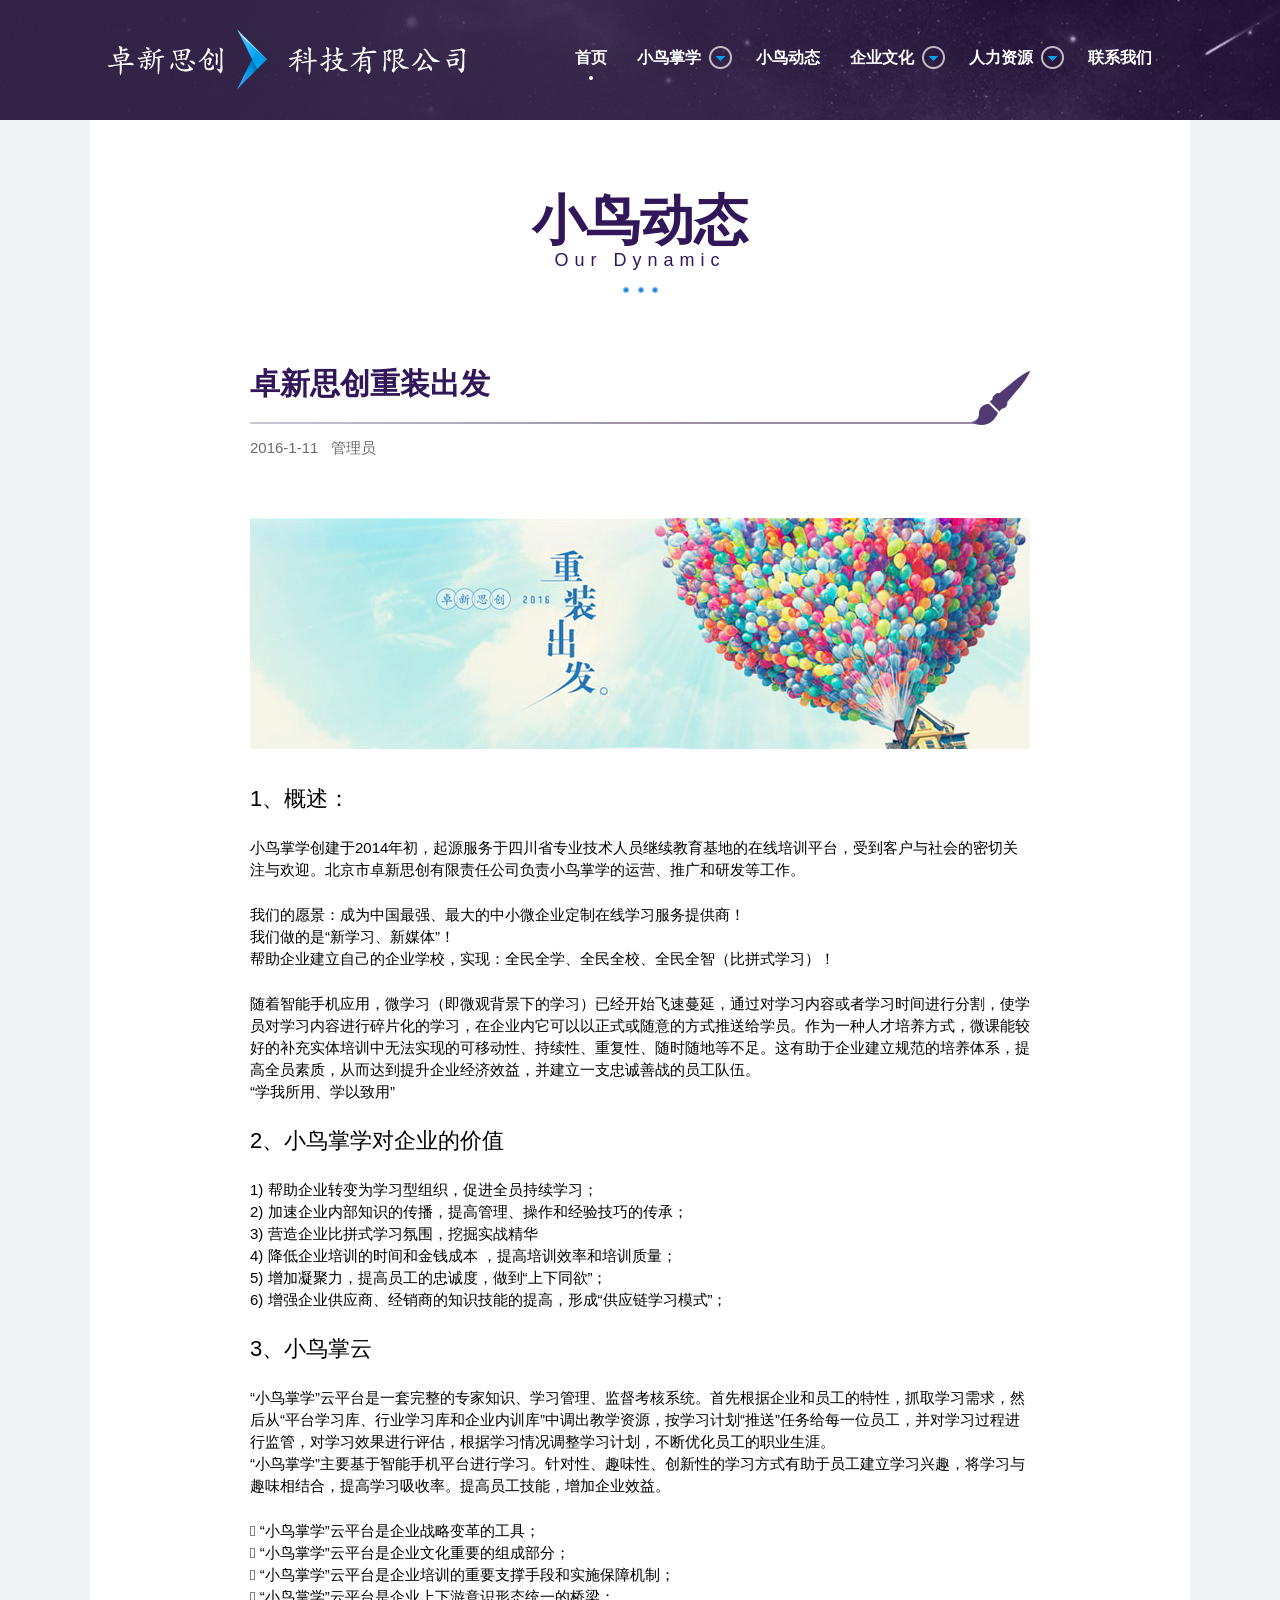
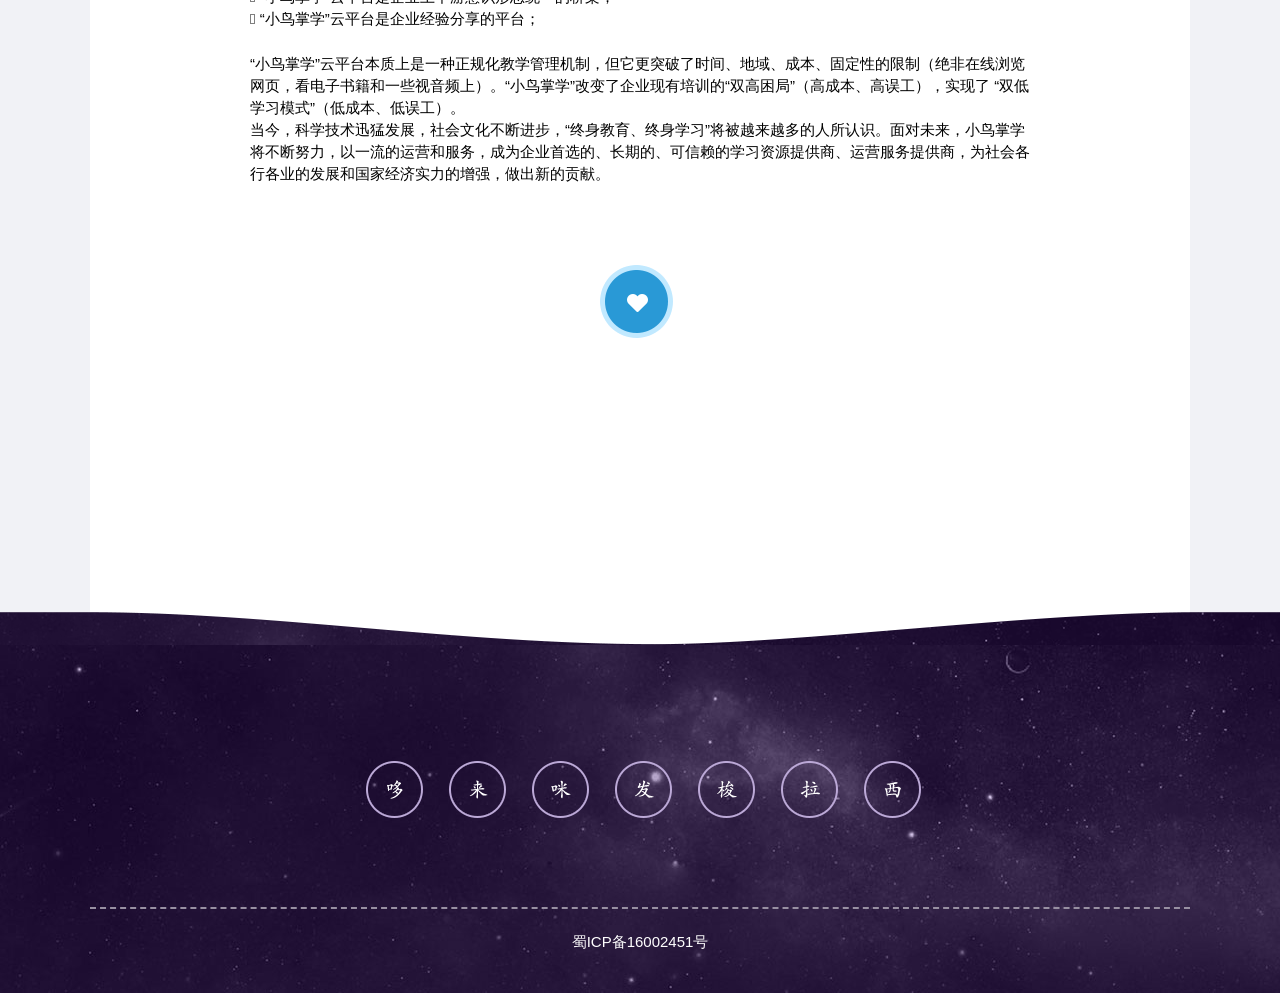
<file: article.html>
<!DOCTYPE html PUBLIC "-//W3C//DTD XHTML 1.0 Transitional//EN" "http://www.w3.org/TR/xhtml1/DTD/xhtml1-transitional.dtd">
<html xmlns="http://www.w3.org/1999/xhtml">
<head>
<meta http-equiv="Content-Type" content="text/html; charset=utf-8" />
<title>文章详情</title>
<link href="css/common.css" type="text/css" rel="stylesheet" />
<link href="css/article.css" type="text/css" rel="stylesheet" />
<script src="js/jquery-1.8.3.min.js"></script>
<script src="js/move.js"></script>
<script src="js/articleData.js"></script>
<script src="js/article.js"></script>
<script src="js/scrollTop.js"></script>
</head>

<body>
	<!--头部-->
    <div id="header" style="height:120px;background-color:#332347"></div>
    
	<!--文章-->
    <div class="content_wrap">
        <h1 class="title_big" id="typeTitle">小鸟动态</h1>
        <h2 id="typeEntitle">Our Dynamic</h2>
        <img src="images/three_points01.png" />
        <h1 class="title_list"><span id="articleTitle">卓新思创重装出发</span><span class="pen"></span></h1>
        <div class="auther"><span class="date" id="updateTime">2016-1-11</span>
        	&nbsp;&nbsp;<span id="author">管理员</span></div>
        <div class="article_content">
        	<div style="margin-bottom:35px;"><img id="cover" src="images/article_image01.jpg" /></div>
            <div id="content">
               <p style="font-size:22px; margin-bottom:23px;">1、概述：</p>
                <p style="line-height:22px; margin-bottom:23px;"> 小鸟掌学创建于2014年初，起源服务于四川省专业技术人员继续教育基地的在线培训平台，受到客户与社会的密切关注与欢迎。北京市卓新思创有限责任公司负责小鸟掌学的运营、推广和研发等工作。</p>
                <p style="line-height:22px; margin-bottom:23px;"> 我们的愿景：成为中国最强、最大的中小微企业定制在线学习服务提供商！<br />
                  我们做的是“新学习、新媒体”！<br />
                  帮助企业建立自己的企业学校，实现：全民全学、全民全校、全民全智（比拼式学习）！</p>
                <p style="line-height:22px; margin-bottom:23px;"> 随着智能手机应用，微学习（即微观背景下的学习）已经开始飞速蔓延，通过对学习内容或者学习时间进行分割，使学员对学习内容进行碎片化的学习，在企业内它可以以正式或随意的方式推送给学员。作为一种人才培养方式，微课能较好的补充实体培训中无法实现的可移动性、持续性、重复性、随时随地等不足。这有助于企业建立规范的培养体系，提高全员素质，从而达到提升企业经济效益，并建立一支忠诚善战的员工队伍。<br />
                  “学我所用、学以致用”</p>
                <p style="font-size:22px; margin-bottom:23px;">2、小鸟掌学对企业的价值</p>
                <p style="line-height:22px; margin-bottom:23px;">1)	帮助企业转变为学习型组织，促进全员持续学习；<br />
                  2)	加速企业内部知识的传播，提高管理、操作和经验技巧的传承；<br />
                  3)	营造企业比拼式学习氛围，挖掘实战精华<br />
                  4)	降低企业培训的时间和金钱成本 ，提高培训效率和培训质量；<br />
                  5)	增加凝聚力，提高员工的忠诚度，做到“上下同欲”；<br />
                  6)	增强企业供应商、经销商的知识技能的提高，形成“供应链学习模式”；</p>
                <p style="font-size:22px; margin-bottom:23px;">3、小鸟掌云</p>
                <p style="line-height:22px; margin-bottom:23px;"> “小鸟掌学”云平台是一套完整的专家知识、学习管理、监督考核系统。首先根据企业和员工的特性，抓取学习需求，然后从“平台学习库、行业学习库和企业内训库”中调出教学资源，按学习计划“推送”任务给每一位员工，并对学习过程进行监管，对学习效果进行评估，根据学习情况调整学习计划，不断优化员工的职业生涯。<br />
                  “小鸟掌学”主要基于智能手机平台进行学习。针对性、趣味性、创新性的学习方式有助于员工建立学习兴趣，将学习与趣味相结合，提高学习吸收率。提高员工技能，增加企业效益。</p>
                <p style="line-height:22px; margin-bottom:23px;">	“小鸟掌学”云平台是企业战略变革的工具；<br />
                  	“小鸟掌学”云平台是企业文化重要的组成部分；<br />
                  	“小鸟掌学”云平台是企业培训的重要支撑手段和实施保障机制；<br />
                  	“小鸟掌学”云平台是企业上下游意识形态统一的桥梁；<br />
                  	“小鸟掌学”云平台是企业经验分享的平台；</p>
                <p style="line-height:22px; margin-bottom:23px;"> “小鸟掌学”云平台本质上是一种正规化教学管理机制，但它更突破了时间、地域、成本、固定性的限制（绝非在线浏览网页，看电子书籍和一些视音频上）。“小鸟掌学”改变了企业现有培训的“双高困局”（高成本、高误工），实现了 “双低学习模式”（低成本、低误工）。<br />
                  当今，科学技术迅猛发展，社会文化不断进步，“终身教育、终身学习”将被越来越多的人所认识。面对未来，小鸟掌学将不断努力，以一流的运营和服务，成为企业首选的、长期的、可信赖的学习资源提供商、运营服务提供商，为社会各行各业的发展和国家经济实力的增强，做出新的贡献。</p>
                <p></p>
            </div>
    	</div>
        
        <div class="like_btn_wrap">
            <div class="like_showbox">
                <div class="like_btn"></div> <!--点击过加上类 like_btn_clicked 即可以有相应样式-->
                <div class="like_nomber">喜欢（20）</div>
            </div>
        </div>
        <!--点击喜欢之后那个提示信息-->
        <div class="like_tips_wrap"><div class="like_tips">娘娘威武</div></div>
      
    </div>
    <!--内容下面和底部相接的异形-->
    <div class="link_footer_img"></div>
    
    <!--底部-->
    <div id="footer"></div>
    
    <!--返回顶部-->
    <div class="fixed_tip" id="scrollTop_wrap">
    	<div class="scroll_top" id="scrollTop"></div>
        <div class="fixed_contactus"></div>
    </div>

</body>
</html>
</file>
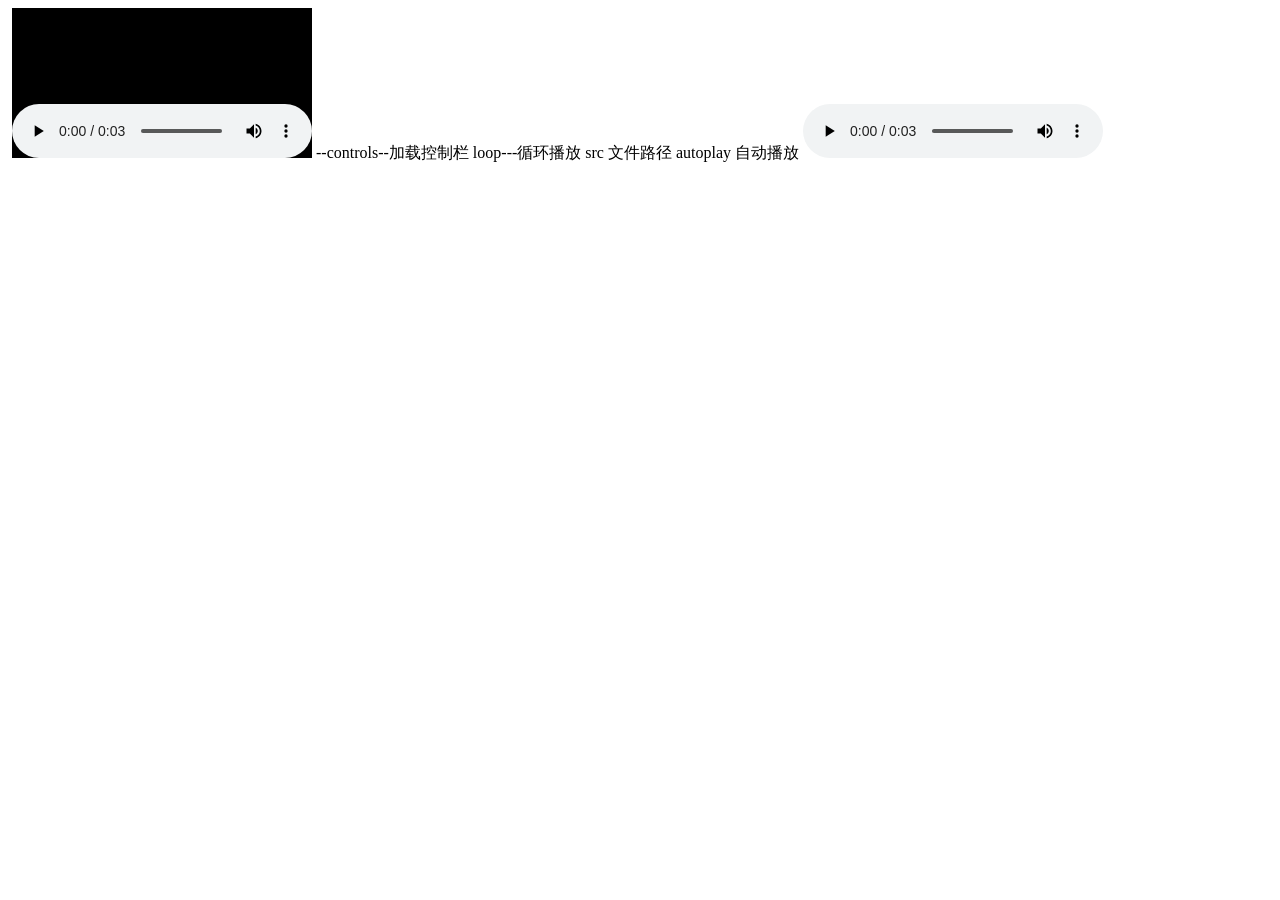
<file: audio.html>
<!DOCTYPE html PUBLIC "-//W3C//DTD XHTML 1.0 Transitional//EN" "http://www.w3.org/TR/xhtml1/DTD/xhtml1-transitional.dtd">
<html xmlns="http://www.w3.org/1999/xhtml">

	<head>
		<meta charset="UTF-8">
		<title></title>
	</head>
	<body>
		
		<!--火狐-->
		<object class="ddd" type="application/x-mplayer2" width="0" height="0" data="music/sound00.mp3">
			<param name="src" value="music/sound00.mp3">
		</object>
		<!--ie-->
		<bgsound class="myaudio" src="music/sound00.mp3" autostart="true" loop="true" controls="controls" >
			
			<!--其他-->
			<embed class="myaudio" src="music/sound00.mp3" autostart="" loop="loop"   ></embed>
			
		
			--controls--加载控制栏
			loop---循环播放
			src 文件路径
			autoplay 自动播放
			<audio controls="controls" loop="loop" autoplay="autoplay">
			
			  <source src="music/sound00.mp3" type="audio/mpeg">
				
			</audio>
			
	</body>
</html>
</file>
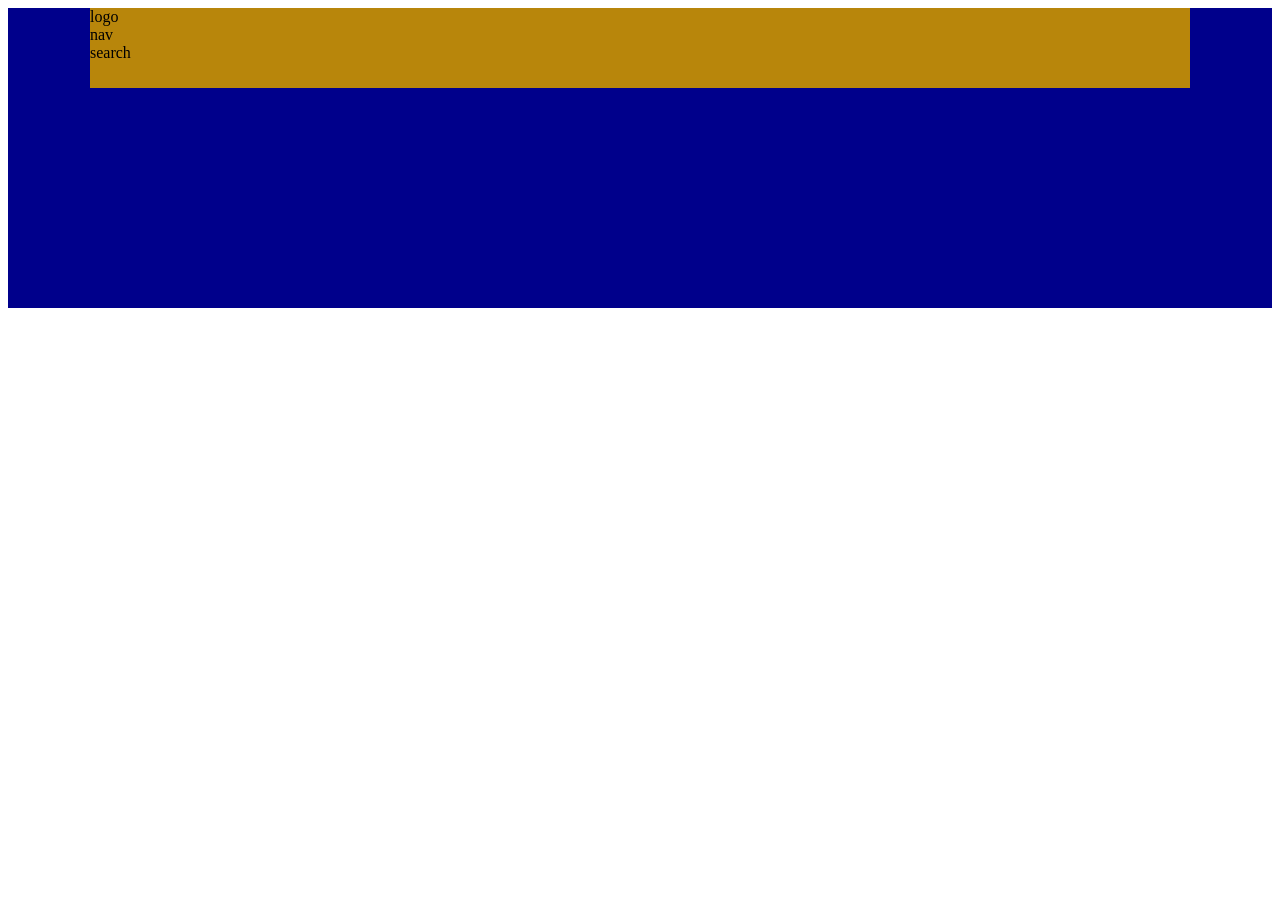
<file: ddddd.html>
<!DOCTYPE html>
<html>
	<head>
		<meta charset="UTF-8">
		<title></title>
		<style>
			#header{
				width: 100%;
				min-width: 1100px;
				height: 300px;
				background: darkblue;
			}
			.head{
				width: 1100px;
				height: 80px;
				
				background: darkgoldenrod;
				margin: 0 auto;
			}
			
		</style>
	</head>
	<body>
		<div id="header">
			<div class="head">
				<div>logo</div>
				<div>nav</div>
				<div>search</div>
			</div>
			
		</div>
	</body>
</html>
</file>
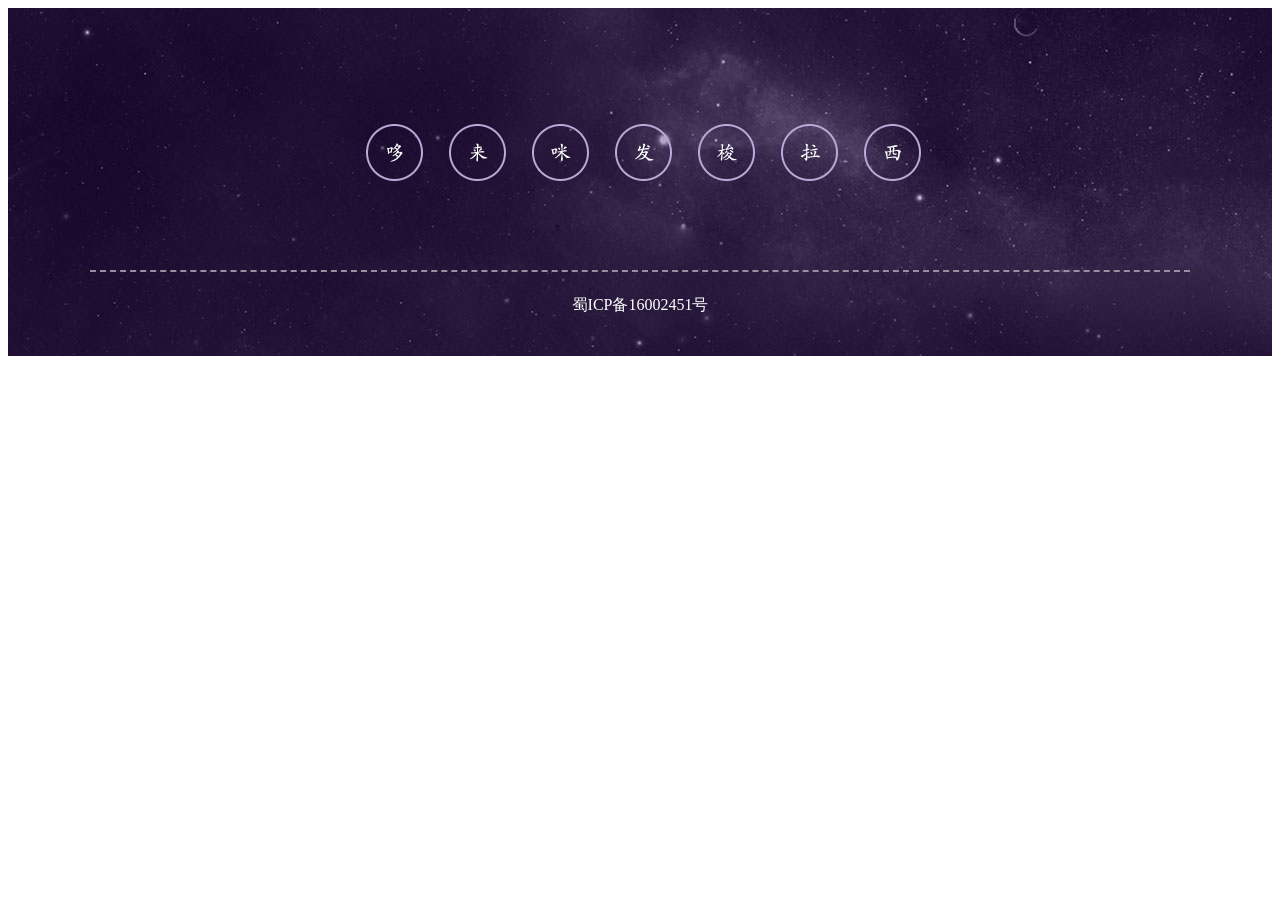
<file: footer.html>
<!DOCTYPE >
<head>
<meta http-equiv="Content-Type" content="text/html; charset=utf-8" />
<title>北京卓新思创科技有限公司</title>
<link href="css/footer.css" type="text/css" rel="stylesheet" />
<script src="js/jquery-1.8.3.min.js"></script>
<script>

$(function(){
	var musicIndex = 0;
	//音乐播放
	$(".music").find("span").click(function(){
		//让	musicIndex自增1	
		musicIndex++;
		//获取当前点击的span的index，以设置需要加载的music的地址。	
		index = $(this).index();
		
		if(navigator.appName=="Microsoft Internet Explorer"){ //如果是ie
			$("body").append('<bgsound class="myaudio'+ musicIndex +'" src="music/sound0'+ 
			index +'.mp3" autostart=true loop=false>');
		}else if(navigator.userAgent.indexOf("Firefox")>0){ //如果是火狐
			$("body").append('<object  class="myaudio'+ musicIndex +'" data="music/sound0'+ 
			index +'.mp3" type="application/x-mplayer2" width="0" height="0">'+
					'<param name="src" value="music/sound0'+ index +'.mp3">'+
					'<param name="autostart" value="1">'+
					'<param name="playcount" value="infinite">'+
				'</object>')
		}else{ //其他
			$("body").append('<embed class="myaudio'+ musicIndex +'" src="music/sound0'
			+ index +'.mp3" autostart="" loop="false" hidden="true"  ></embed>');
		}
		//通过musicIndex 来清除点击生成标签
		var removeIndex = musicIndex;
		setTimeout(function(){
			$(".myaudio"+removeIndex).remove();
		},3000);
		
	});
	
	//备案声明点击打开查询网站
	$("#beiaishenmin").click(function(){
		window.open("http://www.miitbeian.gov.cn");
	})
})

</script>

</head>

<body>
	
    <div class="footer_wrap">
    	<div class="footer">
        	<div class="music">
            	<span></span>
                <span style="background-image:url(images/yinyue_lai.png)"></span>
                <span style="background-image:url(images/yinyue_mi.png)"></span>
                <span style="background-image:url(images/yinyue_fa.png)"></span>
                <span style="background-image:url(images/yinyue_suo.png)"></span>
                <span style="background-image:url(images/yinyue_la.png)"></span>
                <span style="background-image:url(images/yinyue_xi.png)"></span>
            </div>
            <div class="music_content">
                
            </div>
            <div class="shenmin" id="beiaishenmin">蜀ICP备16002451号</div>
        </div>
    </div>

</body>
</html>
</file>
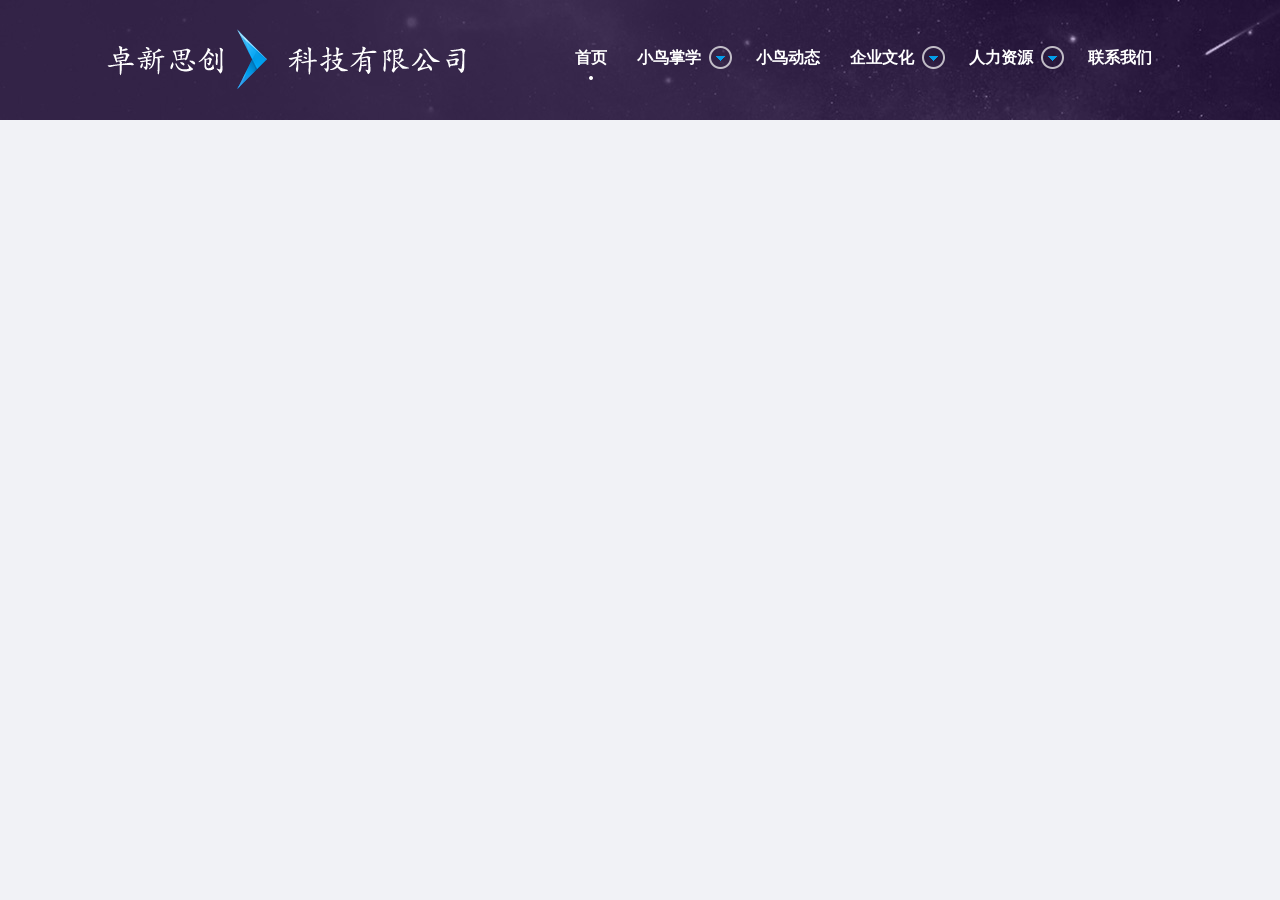
<file: header.html>
<!DOCTYPE html PUBLIC "-//W3C//DTD XHTML 1.0 Transitional//EN" "http://www.w3.org/TR/xhtml1/DTD/xhtml1-transitional.dtd">
<html xmlns="http://www.w3.org/1999/xhtml">
<head>
<meta http-equiv="Content-Type" content="text/html; charset=utf-8" />
<title>北京卓新思创科技有限公司</title>
<link href="css/common.css" type="text/css" rel="stylesheet" />
<link href="css/header.css" type="text/css" rel="stylesheet" />
<script src="js/jquery-1.8.3.min.js"></script>
<script src="js/move.js"></script>
<script>

$(function(){
	
	$(".nav_piece").hover(function(){ //hover显示下拉菜单
		$(this).find("ul").stop().slideDown(600, 'elasticOut');
	},function(){
		$(this).find("ul").stop().slideUp(100);
	}).click(function(){             //点击切换显示当前项
		$(this).addClass("now").find("ul").hide().end().siblings().removeClass("now");
	})
	
})


</script>

</head>

<body>
	<!--头部-->
    <div class="header_wrap">
    	<div class="header">
            <div class="logo"><img class="" src="images/logo.png"></div>
            <!--导航-->
            <div class="nav_wrap">
                <div class="nav_piece now">
                    <h1 onclick="javascript:window.location.href='index.html';">首页</h1>
                </div>
                
                <div class="nav_piece has_downnav">
                    <h1>小鸟掌学<span class="xiajiantou_img"></span></h1>
                    <ul>
                        <li onclick="javascript:window.open('aboutxiaoniao.html');">小鸟掌学主页</li>
                        <li onclick="javascript:window.open('aboutxiaoniao.html#1');">小鸟掌学概述</li>
                        <li onclick="javascript:window.open('aboutxiaoniao.html#2');">对企业的价值</li>
                        <li onclick="javascript:window.open('aboutxiaoniao.html#3');">小鸟掌云</li>
                        <li>微课联盟</li>
                        <li onclick="javascript:window.open('aboutxiaoniao.html#4');">App下载</li>
                    </ul>
                </div>
                
                <div class="nav_piece">
                    <h1 onclick="javascript:window.open('list.html?type=xiaoniaoNews');">小鸟动态</h1>
                </div>
                
                <div class="nav_piece has_downnav">
                    <h1>企业文化<span class="xiajiantou_img"></span></h1>
                    <ul>
                        <li onclick="javascript:window.open('article.html?type=companyIdea');">公司理念</li>
                        <li onclick="javascript:window.open('article.html?type=companyCulture');">公司文化</li>
                        <li onclick="javascript:window.open('article.html?type=companyEnvironment');">公司氛围</li>
                    </ul>
                </div>
                
                <div class="nav_piece has_downnav">
                    <h1>人力资源<span class="xiajiantou_img"></span></h1>
                    <ul>
                        <li onclick="javascript:window.open('article.html?type=talents');">人才理念</li>
                        <li onclick="javascript:window.open('article.html?type=team');">团队介绍</li>
                        <li onclick="javascript:window.open('article.html?type=joinUs');">招聘信息</li>
                    </ul>
                </div>
                
                <div class="nav_piece">
                    <h1 onclick="javascript:window.open('article.html?type=telUs');">联系我们</h1>
                </div>
            </div>
            <!--导航结束-->
        </div>
    </div>

</body>
</html>
</file>
<file: css/common.css>
@charset "utf-8";

/* 公共 */
*{
	margin:0;
	padding:0;
}
img{
	border:none 0;
}
a{
	text-decoration:none;
	cursor:pointer;
}
ul li{
	list-style:none;
}
body{
	font-family:STKaiti, KaiTi_GB2312, "华文楷体", "宋体", Arial, Helvetica, sans-serif;
	font-size:15px;
	background:#f1f2f6;
}

/*返回顶部浮动*/
.fixed_tip{
	width:87px;
	height:161px;
	position:fixed;
	bottom:160px;
	right:40px;
	display:none;
}
.scroll_top{
	background:url(../images/scroll_top_bg.png) no-repeat;
	height:50px;
	width:50px;
	cursor:pointer;
	margin-left:17px;
	margin-bottom:24px;
}
.scroll_top:hover{
	background-position:0 -50px;
	transition: all 0.3s ease 0s;
}
.fixed_contactus{
	width:87px;
	height:87px;
	position:absolute;
	right:0;
	top:74px;
	background:url(../images/fixed_contactus.png) top right no-repeat;
	cursor:pointer;
}
.fixed_contactus:hover{
	width:235px;
	animation:1s linear 0s normal none 1 running su-pudding;
	transition: all 0.5s ease 0s;
}

@keyframes su-pudding {
0% {
    transform: scale(1.2, 0.8);
}
1% {
    transform: scale(1.18, 0.82);
}
2% {
    transform: scale(1.16, 0.84);
}
3% {
    transform: scale(1.13, 0.87);
}
4% {
    transform: scale(1.1, 0.9);
}
5% {
    transform: scale(1.07, 0.93);
}
6% {
    transform: scale(1.04, 0.96);
}
7% {
    transform: scale(1.01, 0.99);
}
8% {
    transform: scale(0.99, 1.01);
}
9% {
    transform: scale(0.97, 1.03);
}
10% {
    transform: scale(0.95, 1.05);
}
11% {
    transform: scale(0.94, 1.06);
}
12% {
    transform: scale(0.93, 1.07);
}
13% {
    transform: scale(0.93, 1.07);
}
14% {
    transform: scale(0.93, 1.07);
}
15% {
    transform: scale(0.93, 1.07);
}
16% {
    transform: scale(0.94, 1.06);
}
17% {
    transform: scale(0.94, 1.06);
}
18% {
    transform: scale(0.95, 1.05);
}
19% {
    transform: scale(0.96, 1.04);
}
20% {
    transform: scale(0.98, 1.02);
}
21% {
    transform: scale(0.99, 1.01);
}
22% {
    transform: scale(1, 1);
}
23% {
    transform: scale(1, 1);
}
24% {
    transform: scale(1.01, 0.99);
}
25% {
    transform: scale(1.02, 0.98);
}
26% {
    transform: scale(1.02, 0.98);
}
27% {
    transform: scale(1.02, 0.98);
}
28% {
    transform: scale(1.03, 0.97);
}
29% {
    transform: scale(1.03, 0.97);
}
30% {
    transform: scale(1.02, 0.98);
}
31% {
    transform: scale(1.02, 0.98);
}
32% {
    transform: scale(1.02, 0.98);
}
33% {
    transform: scale(1.02, 0.98);
}
34% {
    transform: scale(1.01, 0.99);
}
35% {
    transform: scale(1.01, 0.99);
}
36% {
    transform: scale(1.01, 0.99);
}
37% {
    transform: scale(1, 1);
}
38% {
    transform: scale(1, 1);
}
39% {
    transform: scale(1, 1);
}
40% {
    transform: scale(0.99, 1.01);
}
41% {
    transform: scale(0.99, 1.01);
}
42% {
    transform: scale(0.99, 1.01);
}
43% {
    transform: scale(0.99, 1.01);
}
44% {
    transform: scale(0.99, 1.01);
}
45% {
    transform: scale(0.99, 1.01);
}
46% {
    transform: scale(0.99, 1.01);
}
47% {
    transform: scale(0.99, 1.01);
}
48% {
    transform: scale(0.99, 1.01);
}
49% {
    transform: scale(1, 1);
}
}
</file>
<file: css/index.css>
@charset "utf-8";
/* su tian bin  2016-01-08 start*/

/*轮播开始*/
.banner_wrap{
	height:593px;
	position:relative;
	min-width:1100px;
}
.banner_one{
	height:593px;
	position:absolute;
	top:0;
	left:0;
	width:100%;
}
.banner_01{
	background:url(../images/banner01_bg.jpg) no-repeat top center;
}
.banner_one_contents{
	width:1100px;
	margin:0 auto;
	position:relative;
}
.banner_one_contents *{
	display:none;
}
.banner_01 .image01{
	position:absolute;
	top:204px;
	left:343px;
}
.banner_01 .image02{
	position:absolute;
	top:300px;
	left:375px;
}
.banner_01 .image03{
	position:absolute;
	top:354px;
	left:374px;
}
.banner_02{
	background:url(../images/banner02_bg.jpg) no-repeat top center;
}

.banner_02 .image01{
	position:absolute;
	top:177px;
	left:61px;
}
.banner_02 .image02{
	position:absolute;
	top:70px;
	left:261px;
}
.banner_02 .image03{
	position:absolute;
	top:195px;
	left:270px;
}
.banner_03 .image01{
	top:189px;
	left:384px;
}
.banner_03 .image02{
	top:298px;
	left:397px;
}
.bchange{
	position:absolute;
	left:50%;
	margin-left:-108px;
	bottom:40px;
	z-index:20;
	height:29px;
	width:216px;
	background:url(../images/next&prev_line.png) no-repeat left center;
}
.bchange > span{
	position:absolute;
	top:0;
	height:29px;
	width:29px;
	background:url(../images/prev_jiantou.png) no-repeat;
	cursor:pointer;
}
.bchange > .next{
	right:0;
	background:url(../images/next_jiantou.png) no-repeat;
}
.bchange .middle_points{
	margin:0 auto;
	width:45px;
	height:14px;
	background:url(../images/next&prev_mbg01.png) no-repeat;
	margin-top:7px;
}
.bchange .middle_wrap{
	background:url(../images/next&prev_mbg03.png) no-repeat right;
	height:14px;
}
.bchange .middle{
	background:url(../images/next&prev_mbg02.png) repeat-x;
	height:14px;
	margin:0 6px;
}
.bchange .middle span{
	display:block;
	float:left;
	width:6px;
	height:6px;
	margin-right:7px;
	margin-top:4px;
	background:url(../images/next&prev_others.png);
	cursor:pointer;
}
.bchange .middle span.last{
	margin-right:0px;
}
.bchange .middle .now{
	background:url(../images/next&prev_now.png);	
}

/*轮播结束*/


/*产品介绍开始*/
.mokuai{
	width:1100px;
	margin:0 auto;
}
.mokuai > img{
	margin:0 auto;
	display:block;
}
.mokuai > h1, .mokuai > h2{
	text-align:center;
	font-size:54px;
	color:#311759;
}

.mokuai > h2{
	font-family:Arial, Helvetica, sans-serif;
	font-weight:normal;
	font-size:18px;
	letter-spacing:6px;
}
.chanpin .content_wrap{
	height:540px;
	position:relative;
}
	/*左边那根步骤线*/
.chanpin .now_line{
	width:19px;
	margin-right:51px;
	float:left;
	height:380px;
	background:url(../images/chanpin_nowline_bgline.png) repeat-y 9px 20px;
	margin-top:22px;
}
.chanpin .now_linebtn_one{
	text-align:center;
	height:11px;
	margin-bottom:63px;
}
.chanpin .now_linebtn_one span{
	display:block;
	width:11px;
	height:11px;
	margin:0 auto;
	background:url(../images/chanpin_nowline_xiaoquan.png);
	cursor:pointer;
}
.chanpin .now_linebtn_one i{
	display:none;
	width:19px;
	height:19px;
	background:url(../images/chanpin_nowline_daquan.png);
	cursor:pointer;
	position:relative;
	left:0px;
	top:-4px;
	float:left;
}
.chanpin .now_linebtn_one.now i{
	display:block;
	transition: all 0.5s ease 0s;
}
.chanpin .now_linebtn_one.now span{
	display:none;
}
.chanpin .now_linebtn_one span:hover{
	background:url(../images/chanpin_nowline_xiaoquan.png) 0 11px;
	transition: all 0.5s ease 0s;
}
/*.chanpin .now_linebtn_one.now span{
	display:block;
	width:19px;
	height:19px;
	background:url(../images/chanpin_nowline_daquan.png);
}*/
	/*左边那根步结束*/
.chanpin .contents{
	width:1020px;
	float:left;
}
.chanpin .contents .content_one{
	display:none;
}
.chanpin .left_content{
	float:left;
}
.chanpin .right_content{
	width:613px;
	float:right;
}

.chanpin .right_content > h1{
	color:#311759;
	font-size:30px;
	background:url(../images/pen_line.png) no-repeat left bottom;
	height:60px;
	position:relative;
}
.chanpin .right_content .pen{
	width:61px;
	height:54px;
	background:url(../images/pen.png) no-repeat;
	position:absolute;
	right:0px;
	bottom:-1px;
}

.chanpin .content_body{
	color:#565559;
	font-weight:500;
	letter-spacing:0px;
}
.chanpin .content_body p{
	font-family:KaiTi_GB2312;
}
.chanpin .content_body .p1{
	overflow:hidden;
	margin:35px 0 90px 10px;
}
.chanpin .content_body .p1 *{
	float:left;
}
.chanpin .content_body .p1 img{
	margin-right:25px;
	margin-top:5px;
}
.chanpin .content_body .p1 h2{
	font-size:24px;
	width:470px;
}
.chanpin .content_body .p1 p{
	width:480px;
	line-height:24px;
}
.chanpin .content_body .p2 p{
	line-height:24px;
}
.chanpin .tip{
	margin-top:30px;
}
.chanpin .tip *{
	float:right;
}
.chanpin .tip div{
	margin-top:14px;
	font-size:18px;
}



	/*切换按钮*/
.change_line{
	position:absolute;
	left:53%;
	margin-left:-108px;
	top:232px;
	z-index:20;
	height:29px;
	width:610px;
	background:url(../images/next&prev_line.png) repeat-x left center;
}
.change_line > span{
	position:absolute;
	top:0;
	height:29px;
	width:29px;
	background:url(../images/prev_jiantou.png) no-repeat;
	cursor:pointer;
}
.change_line > .next{
	right:0;
	background:url(../images/next_jiantou.png) no-repeat;
}
	/*切换按钮结束*/

/*产品介绍结束*/

/*公司简介*/

.jianjie_wrap{
	background:url(../images/mokuai02_bg.jpg) no-repeat top center;
	height:923px;
	min-width:1100px;
}
.jianjie .right_content > h1{
	color:#fff;
}
.jianjie .content_body{
	color:#bca9d7;
}

/*公司简介结束*/

/*业务范围开始*/
.yewucontent{
	border-bottom:2px dashed #e0e0e2;
	margin-bottom:54px;
}
.yewu{
	color:#565559;
}
.yewucontent_simple{
	height:116px;
	margin-bottom:66px;
}
.yewucontent_simple > *{
	float:left;
}
.yewucontent_simple .nomber{
	width:148px;
	font-size:90px;
	color:#b5b6ba;
	font-family:"宋体";
}
.yewucontent_simple .title{
	width:285px;
	text-align:right;
	padding-top:31px;
}
.yewucontent_simple .title h1{
	color:#311859;
	font-size:24px;
	font-weight:normal;
}
.yewucontent_simple .centerimg{
	width:116px;
	margin:0 44px 0 59px;
	cursor:pointer;
}
.yewucontent_simple .simple_description{
	width:320px;
	margin:20px 60px 0 0;
	font-family:KaiTi_GB2312;
	line-height:24px;
}
.yewucontent_simple .shousuo_icon{
	height:67px;
	width:67px;
	background:url(../images/business_zhankaishouqi.png);
	cursor:pointer;
	margin-top:22px;
	transition: all 0.5s ease 0s;
}
.yewucontent_simple .shousuo_icon.zhankai{
	background:url(../images/business_zhankaishouqi.png) 0 67px;
	transition: all 0.5s ease 0s;
}
.yewucontent_ditail{
	padding-bottom:30px;
	width:790px;
	margin-left:180px;
	font-family:KaiTi_GB2312;
	line-height:24px;
	display:none;
}
.yewucontent_ditail p{
	margin-bottom:20px;
}
/*业务范围结束*/

/*团队介绍开始*/

.teamcontent_wrap{
	position:relative;
	height:430px;
}
.team_change .middle span{
	cursor:default;
}
.teammove_wrap{
	width:1100px;
	height:250px;
	overflow:hidden;
	padding-top:64px;
	position:relative;
}
.teammove_wrap .twoteam_wrap{
	width:1130px;
	float:left;
	height:314px;
}
.teammove_wrap .team_move{
	width:2260px;
	height:250px;
	position:absolute;
}
.team_box{
	width:533px;
	height:188px;
	border:1px solid #e0e1e5;
	position:relative;
	float:left;
	margin-right:30px;
}
.team_box .headimg{
	position:absolute;
	top:-65px;
	left:26px;
	width:156px;
	height:156px;
	overflow:hidden;
	cursor:pointer;
}
.team_box .headimg a{
	width:156px;
	height:156px;
	background:url(../images/team_amore.png);
	display:none;
	position:absolute;
	top:0;
	left:0;
	z-index:10;
}
.team_box .name_wrap{
	width:222px;
	height:80px;
	text-align:center;
	color:#5f4c82;
	position:absolute;
	left:0;
	bottom:0;
	font-size:24px;
}
.team_box .name_wrap .job_title{
	font-size:18px;
}
.team_box .description{
	width:246px;
	height:80px;
	position:absolute;
	top:24px;
	left:220px;
	color:#565559;
	line-height:24px;
	font-size:16px;
}
.team_box .send_email{
	height:45px;
	width:246px;
	position:absolute;
	bottom:20px;
	left:220px;
	background:#e7e8ec;
	border:1px solid #e0e1e5;
	cursor:pointer;
}
.team_box .send_email:hover{
	border:1px solid #86759e;
	transition: all 0.5s ease 0s;
	
}
.team_box .send_email i{
	float:left;
	width:45px;
	height:45px;
	background:#d9d9e1 url(../images/team_contact.png) 12px 17px no-repeat;
}
.team_box .send_email span{
	float:left;
	line-height:45px;
	text-align:center;
	color:#5f4c82;
	font-size:16px;
	width:200px;
}

.team_box .other_contacts{
	width:47px;
	height:190px;
	background:#2999d6;
	position:absolute;
	top:-1px;
	right:-1px;
}
.team_box .other_contacts div{
	background:url(../images/team_contact.png) no-repeat;
	width:47px;
	height:47px;
	cursor:pointer;
}
.team_box .other_contacts div:hover{
	background-color:#168bcb;
	transition: all 0.5s ease 0s;
}
.team_box .other_contacts .weibo{
	background-position:14px -28px;
}
.team_box .other_contacts .qq{
	background-position:14px -75px;
}
.team_box .other_contacts .github{
	background-position:14px -126px;
}
.team_box .other_contacts .weixin{
	background-position:14px -166px;
}
/*团队结束*/

/*合作机构开始*/
.hezuo_wrap{
	min-width:1100px;
	background:#FFF;
}
.hezuocontent_wrap{
	color:#5f4c82;
	overflow:hidden;
	padding-top:75px;
}
.hezuocontent_wrap .partners{
	float:left;
	width:550px;
	border-right:1px solid #d3d3d3;
	margin-bottom:120px;
}
.hezuocontent_wrap h1{
	font-size:36px;
}
.hezuocontent_wrap h2{
	font-size:18px;
	font-family:Arial, Helvetica, sans-serif;
	font-weight:normal;
	padding-left:6px;
	letter-spacing:6px;
}
.partners_box{
	margin-left:18px;
}
.partners_box > div, .users_box > div{
	width:173px;
	height:80px;
	float:left;
	margin-top:70px;
}
.partners_box a:hover, .users_box a:hover{
	opacity:0.8;
	filter:alpha(opacity=80);
}
.partners_box img, .users_box img{
	max-height:80px;
}
.users_box{
	width:520px;
}
.hezuocontent_wrap .users{
	float:left;
	width:474px;
	margin-left:75px;
	position:relative;
}
.hezuocontent_wrap .users .more{
	position:absolute;
	right:35px;
	top:15px;
	background:url(../images/yonghu_morebg.png) no-repeat -69px 0;
	width:69px;
	height:26px;
}
.hezuocontent_wrap .users .more:hover{
	background-position:0 0px;
	transition:background 0.3s ease 0s;
}

/*合作机构介绍*/

/*联系我们开始*/
.input_wrap{
	margin-top:20px;
	overflow:hidden;
}
.lianxi_ways{
	margin-top:50px;
	overflow:hidden;
}
.lianxi .input_box{
	height:45px;
	width:333px;
	background:#fff;
	border:1px solid #dedfe3;
	margin-bottom:27px;
	float:left;
}
.lianxi .input_box:hover{
	border:1px solid #b5b5b5;
	transition: all 0.5s ease 0s;
}
.lianxi .input_box i{
	float:left;
	width:45px;
	height:45px;
	background:#e7e8ec url(../images/lianxi_icons.png) 13px 14px no-repeat;
}
.lianxi .input_box input{
	float:left;
	line-height:45px;
	height:45px;
	color:#5f4c82;
	font-size:16px;
	width:268px;
	border:none 0;
	padding-left:18px;
	outline:none;
	font-family:STKaiti, KaiTi_GB2312, "华文楷体", "宋体", Arial, Helvetica;
}
.lianxi .sentbtn_box{
	background:#168bcb;
	border-color:#2999d6;
	cursor:pointer;
}
.lianxi .sentbtn_box:hover{
	background:#0d74ac;
	border:1px solid #0d74ac;
	transition: all 0.5s ease 0s;
}
.lianxi .sentbtn_box i{
	background-color:#2999d6;
	background-position:-179px 14px;
}
.lianxi .sentbtn_box span{
	float:left;
	line-height:45px;
	color:#5f4c82;
	font-size:16px;
	width:200px;
	padding-left:18px;
	text-align:center;
	color:#fff;
}
.lianxi .textarea_box{
	height:210px;
	width:720px;
	margin-right:39px;
}
.lianxi .textarea_box i{
	height:210px;
}
.lianxi .input_box textarea{
	float:left;
	line-height:27px;
	color:#5f4c82;
	font-size:16px;
	width:640px;
	padding-right:17px;
	height:200px;
	border:none 0;
	text-align:left;
	padding-left:18px;
	padding-top:10px;
	/*取出输入框激活样式*/
	outline:none;
	/*用户自己调整大小 ---both  */
	resize: horizontal;
	resize: vertical;
	resize: both;
	font-family:STKaiti, KaiTi_GB2312, "华文楷体", "宋体", Arial, Helvetica;
}
.lianxi .focus_input_box{
	border:1px solid #a7a7a7;
}
.way_one{
	width:345px;
	height:250px;
	float:left;
}
.way_one > *{
	float:left;
}
.way_one > img{
	position:relative;
	top:24px;
}
.way_one .way_content{
	margin-left:27px;
}
.way_one h1{
	line-height:60px;
	height:60px;
	width:210px;
	background:url(../images/lianxi_kuaier_bg.png) no-repeat bottom left;
	color:#5f4c82;
	margin-bottom:14px;
}
.way_one .way_content p{
	line-height:32px;
	color:#524d5c;
}
	/*地图*/
.the_map{
	position:relative;
}
.map_topimg{
	width:1100px;
	position:relative;
	margin:0 auto;
	z-index:999;
}
.map_topimg img{
	position:absolute;
	top:0;
	left:0;
}
.map_bottomimg{
	background:url(../images/map_bottomimg.png) top center no-repeat;
	position:absolute;
	bottom:0;
	left:0;
	height:33px;
	width:100%;
	min-width:1100px;
	background-color:transparent;
}
.all_map_baidu{
	height: 660px;
	overflow: hidden;
	min-width:1100px;
	margin: 0;
	font-family: "宋体";
}
/*联系我们结束*/



/*试放大渐渐隐效果*/
/*.chanpin .now_linebtn_one span:hover{
	animation:waveRaidus 2s ease-out 0s infinite;
	-webkit-animation:waveRaidus 2s ease-out 0s infinite;
}*/
@-webkit-keyframes waveRaidus {
	0% {
		width: 100%;height: 100%;
		opacity: 0;
	}
	65% {
		width: 100%;height: 100%;
		opacity: 0;
	}
	66% {
		width: 100%;height: 100%;
		opacity: 0.8;
	}
	100% {
		width: 130%;height: 130%;
		opacity: 0;
	}
}

/*上一步下一步鼠标以上效果*/
.next:hover{
	background:url(../images/next_jiantou_hover.png);
}
.prev:hover{
	background:url(../images/prev_jiantou_hover.png);
}
.prev:hover, .next:hover{
	animation:1s linear 0s normal none 1 running
	 su-pudding;
}
</file>
<file: css/aboutxiaoniao.css>
@charset "utf-8";
/* 苏天天  2016-01-29 start*/


/*头部*/
.header_wrap{
	background:#221236 url(../images/aboutxiaoniao/beader_bg.jpg) top center;
	min-width:1100px;
}
.header{
	height:50px;
	width:1100px;
	margin:0 auto;
}
.logo{
	float:left;
}
/*导航*/
.nav_wrap{
	width:930px;
	margin:0px auto;
	height:25px;
	line-height:25px;
	float:right;
	padding-top:11px;
	text-align:right;
}
.nav_piece{
	float:left;
	position:relative;
}
.nav_piece h1{
	font-size:16px;
	text-align:center;
	padding:0 15px;
	position:relative;
	cursor:pointer;
	height:30px;
	color:#aeabb4;
}
.nav_piece h1:hover{
	background:url(../images/nav_now_bg.png) no-repeat bottom center;
	color:#fff;
	transition: all 0.5s ease 0s;
}
.now h1{
	background:url(../images/nav_now_bg.png) no-repeat bottom center;
	color:#fff;
}





/*启动动画*/
.wrap_block{
	overflow:hidden;
	width:100%;
	min-width:1100px;
	position:relative;
}
.welcome_wrap{
	width:100%;
	min-width:1100px;
	position:fixed;
	top:0;
	left:0;
	/*height:700px;*/
	background-color:#299ad6;
	z-index:999;
	padding-top:50px;
	color:#fff;
}
.welcome2_wrap{
	width:100%;
	min-width:1100px;
	background-color:#221236;
	color:#fff;
}
.welcome_content, .welcome2_content{
	height:560px;
	position:absolute;
	top:40%;
	margin-top:-280px;
	width:100%;
	text-align:center;
}
.welcome_content{
	top:58%;
	-moz-user-select:none;
}
.welcome_content .title, .welcome2_content .title{
	font-size:44px;
	line-height:48px;
}
.welcome_content .en_title, .welcome2_content .en_title{
	font-size:16px;
	font-family:Arial, Helvetica, sans-serif;
	letter-spacing:4px;
}
.welcome_content .ems, .welcome2_content .ems{
	padding-top:15px;
}
.welcome_content .ems span, .welcome2_content .ems span{
	font-size:48px;
}
.welcome_content .ems .yinhao1_zuo, .welcome2_content .ems .yinhao1_zuo{
	position:relative;
	left:-8px;
	top:-30px;
}
.welcome_content .ems .yinhao1_you, .welcome2_content .ems .yinhao1_you{
	position:relative;
	right:-8px;
	top:17px;
}
.welcome_content, .welcome2_content{
	font-size:20px;
}
.welcome_content .welcome_animate{
	display:none;
}




/*中间主要滚动部分*/
.main_wrap{
	width:100%;
	min-width:1100px;
	background:#fff;
	overflow:hidden;
	position:relative;
}
.main_slide{
	position:absolute;
	top:0;
	left:0;
	width:100%;
}
.donext{
	height:58px;
	width:58px;
	background:url(../images/aboutxiaoniao/donext.png) 0 -58px no-repeat;
	margin:-20px auto 0;
	cursor:pointer;
}
.donext:hover{
	background-position:0 0;
	transition:all 0.5s ease 0s;
}


/*概述*/


.gaishu_slider{
	width:6000px;
	position:absolute;
	left:0;
	top:0;
}
.gaishu_block{
	background:#fff;
	float:left;
	width:1100px;
	height:560px;
	margin-bottom:500px;
	position:relative;
}

.gaishu_block_content{
	height:560px;
	position:absolute;
	top:45%;
	margin-top:-280px;
	width:100%;
	text-align:center;
}
.gaishu_block_content .title{
	
	font-size:2em ;
	color:#311759;
	font-weight:bold;
}
.gaishu_block_content .ems{
	font-size:18px;
	color:#6b6a6f;
	width:630px;
	line-height:30px;
	margin:0 auto;
	position:relative;
	margin-top:20px;
}
.gaishu_block_content .ems .yinhao_zuo{
	position:absolute;
	left:-34px;
	top:-3px;
}
.gaishu_block_content .ems .yinhao_you{
	position:absolute;
	right:-30px;
	top:64px;
}
.gaishu_block_content .app_images img{
	margin-top:20px;
	margin-right:30px;
}
.gaishu_goleft, .gaishu_goright{
	width:58px;
	height:58px;
	background:url(../images/aboutxiaoniao/goleft.png) no-repeat;
	position:absolute;
	top:50%;
	margin-top:-29px;
	cursor:pointer;
}
.gaishu_goleft{
	left:60px;
}
.gaishu_goleft:hover{
	background-position:-58px 0;
	transition:all 0.5s ease 0s;
}
.gaishu_goright{
	background:url(../images/aboutxiaoniao/goright.png)-58px 0 no-repeat;
	right:60px;
}
.gaishu_goright:hover{
	background-position:0 0;
	transition:all 0.5s ease 0s;
}

.gs2_block .gaishu_block_content{
	width:700px;
	left:50%;
	margin-left:-350px;
	top:50%;
}

.gs2_block .block > *{
	float:left;
}
.gs2_block .block{
	margin-top:50px;
	overflow:hidden;
	color:#6b6a6f;
	text-align:left;
}

.gs2_block .block div{
	width:520px;
	margin-left:55px;
}
.gs2_block .block h1{
	font-size:24px;
	font-weight:normal;
	margin-top:20px;
}
.gs2_block .block h2{
	font-size:18px;
	font-weight:normal;
}
.gaishu_block_content .ems .yinhao3_zuo{
	position:relative;
	left:-8px;
	top:-30px;
}
.gaishu_block_content .ems .yinhao3_you{
	position:relative;
	right:-10px;
	top:18px;
}
.gs3_block .gaishu_block_content .ems{
	color:#221236;
	font-size:36px;
}
.gs3_block p{
	width:730px;
	margin:55px auto 0;
	line-height:30px;
	font-size:18px;
	color:#6b6a6f;
	text-align:left;
	text-indent:2em;
}
/*动画*/
.gaishu_goright.nohover{
	animation:1s linear 0s normal none infinite running su-pudding;
}




/*小鸟对企业的价值*/
.jiazhi_block{
	color:#fff;
	background:#221236;
}
.jiazhi_content{
	width:970px;
	height:560px;
	position:absolute;
	top:50%;
	left:50%;
	margin:-280px 0 0 -485px;
}
.jiazhi_content h1{
	font-size:48px;
	text-align:center;
	margin-bottom:100px;
}
.jiazhi_top_corners, .jiazhi_bottom_corners{
	overflow:hidden;
	margin:10px 0;
}
.jiazhi_top_corners > div, .jiazhi_bottom_corners > div{
	float:left;
	height:20px;
	width:20px;
	position:relative;
}
.jiazhi_top_corners img, .jiazhi_bottom_corners img{
	position:absolute;
	left:0;
	top:0;
}

.jiazhi_shineimg{
	display:none;
}

.jiazhi_content .contents{
	height:317px;
	width:850px;
	margin:0 auto;
	overflow:hidden;
}

.jiazhi_content .contents_one{
	float:left;
	width:390px;
	margin-right:30px;
	margin-bottom:46px;
}
.jiazhi_content .contents_one .nomber{
	width:74px;
	height:74px;
	background:url(../images/aboutxiaoniao/jiazhi_quanquan.png) no-repeat;
	line-height:74px;
	text-align:center;
	margin-right:27px;
	float:left;
	font-family:Arial, Helvetica, sans-serif;
}
.jiazhi_content .contents_one p{
	float:left;
	width:280px;
	font-size:18px;
	margin-top:13px;
}







/*小鸟云*/
.xiaoniaoyun{
	background:#f1f2f6;
}
.yun_content{
	width:910px;
	height:560px;
	position:absolute;
	top:50%;
	left:50%;
	margin:-280px 0 0 -455px;
}
.yun_content > h1{
	font-size:54px;
	margin-bottom:20px;
	text-align:center;
	color:#311759;
}
.yun_slidebox{
	height:420px;
	width:910px;
	overflow:hidden;
	position:relative;
}
.yun_slider{
	width:1820px;
	height:420px;
	position:absolute;
	top:0;
	left:0;
}
.yun_slider > div{
	width:910px;
	float:left;
	line-height:36px;
	background:url(../images/aboutxiaoniao/xuxian_bg.png);
	font-size:16px;
	font-family:KaiTi_GB2312;
	color:#535355;
}
.yun_slider p{
	text-indent:2em;
}
.xiaoniaoyun .btn_box{
	width:204px;
	height:8px;
	margin:0 auto;
}
.xiaoniaoyun .btn_box > div{
	float:left;
	margin:0 12px;
	width:78px;
	height:8px;
	border-radius:4px;
	background:url(../images/aboutxiaoniao/xiaoniaoyun_btn.png) no-repeat 0 -8px;
	overflow:hidden;
	cursor:pointer;
	position:relative;
}
.xiaoniaoyun .btn_box .yunmove_btn{
	position:absolute;
	top:0;
	left:-78px;
	width:78px;
	height:8px;
	background:url(../images/aboutxiaoniao/xiaoniaoyun_btn.png) no-repeat 0 0px;
	transition: all 0.5s ease 0s;
}
.xiaoniaoyun .btn_box .yunmove_btn.now{
	cursor:default;
	transition: all 0.5s ease 0s;
}


/*下载app和联系我们*/
.app_and_contacts{
	background:url(../images/aboutxiaoniao/app&contacts_bg.gif) center center no-repeat;
} 
.app_and_contacts_content{
	width:910px;
	height:540px;
	position:absolute;
	top:50%;
	left:50%;
	margin:-280px 0 0 -576px;
}
.app_content{
	position:relative;
}
.app_content p,.app_content h1{
	color:#fff;
	position:absolute;
}
.app_content p{
	left:213px;
	top:0px;
}
.app_content h1{
	left:550px;
	top:113px;
}
.app_content img{
	margin-left:145px;
}
.contacts_content{
	float:right;
}
.contacts_content h1{
	line-height:60px;
	height:60px;
	width:380px;
	background:url(../images/aboutxiaoniao/contacts_line.png) no-repeat bottom left;
	color:#191919;
	margin-bottom:14px;
}
.contacts_content p{
	line-height:32px;
	color:#191919;
}
</file>
<file: css/article.css>
@charset "utf-8";
/* 苏天天  2016-01-26 start*/


.content_wrap{
	width:780px;
	margin:0 auto;
	min-height:700px;
	background:#fff;
	padding:70px 160px 220px 160px;
}
.content_wrap > img{
	margin:0 auto;
	display:block;
	margin-top:15px;
}
.content_wrap > .title_big, .content_wrap > h2{
	text-align:center;
	font-size:54px;
	color:#311759;
}
.content_wrap > .title_big{
	line-height:60px;
}
.content_wrap > h2{
	font-family:Arial, Helvetica, sans-serif;
	font-weight:normal;
	font-size:18px;
	letter-spacing:6px;
}
.title_list{
	color:#311759;
	font-size:30px;
	background:url(../images/pen_line_long.png) no-repeat -320px 58px;
	height:60px;
	position:relative;
	margin-top:70px;
}
.title_list .pen{
	width:61px;
	height:58px;
	background:url(../images/pen_article.png) no-repeat;
	position:absolute;
	right:0px;
	top:7px;
	cursor:pointer;
}
.title_list .pen:hover{
	background-position:-61px 0;
}

.auther{
	color:#6b6a6f;
	padding-top:15px;
	margin-bottom:60px;
}
.auther span{
	font-family:Arial, Helvetica, sans-serif;
}

.like_btn_wrap{
	margin-top:80px;
	margin-left:350px;
	width:73px;
	height:73px;
	overflow:hidden;
}
.like_showbox{
	width:220px;
}
.like_btn_wrap .like_btn{
	width:73px;
	height:73px;
	float:left;
	background:url(../images/article_iflike.png) no-repeat;
	cursor:pointer;
}

.like_btn_wrap .like_nomber{
	width:135px;
	height:35px;
	float:left;
	margin-left:5px;
	background:url(../images/article_iflike_nomberbg.png) no-repeat;
	margin-top:19px;
	padding-top:8px;
	color:#fff;
	text-align:center;
	padding-left:5px;
}
.like_btn_wrap:hover{
	width:213px;
	transition: all 0.5s ease 0s;
}
.like_btn_wrap:hover .like_btn{
	animation:1s linear 0s normal none 1 running su-pudding;
}
.like_btn_wrap .like_btn_clicked{
	background-position:0 -73px;
	cursor:default;
	transition: all 0.5s ease 0s;
}
.like_tips_wrap{
	position:relative;
	margin-top:54px;
}
.like_tips{
	min-width:235px;
	padding:27px 10px;
	background:#f1f2f6;
	border-radius:5px;
	position:absolute;
	top:370px;
	left:258px;
	color:#311859;
	font-size:24px;
	text-align:center;
	opacity:0;
	filter:alpha(opacity=0);
}



/*底部*/
.link_footer_img{
	background:#fff url(../images/map_bottomimg.png) top center no-repeat;
	height: 33px;
	width: 100%;
	min-width: 1100px;
}
</file>
<file: css/footer.css>
@charset "utf-8";

/*底部*/
.footer_wrap{
	height:348px;
	min-width:1100px;
	background:url(../images/yinyue_bg.jpg);
}
.footer{
	width:1100px;
	margin:0 auto;
}
.music{
	padding:116px 0 0 276px;
	height:67px;
}
.music span{
	float:left;
	cursor:pointer;
	width:57px;
	height:57px;
	background:url(../images/yinyue_duo.png) no-repeat;
	margin-right:26px;
}
.music span:hover{
	background-position:0 -57px;
	animation:1s linear 0s normal none 1 running su-pudding;
}

.footer .shenmin{
	border-top:2px #9890a2 dashed;
	text-align:center;
	line-height:65px;
	margin-top:79px;
	color:#fff;
	cursor:pointer;
}
.footer .shenmin:hover{
	color:#6CF;
}
</file>
<file: css/header.css>
@charset "utf-8";

/*头部*/
.header_wrap{
	background:#221236 url(../images/header_bg.jpg) top center;
	min-width:1100px;
}
.header{
	height:120px;
	width:1100px;
	margin:0 auto;
}
.logo{
	float:left;
}
/*导航*/
.nav_wrap{
	width:630px;
	margin:0px auto;
	height:25px;
	line-height:25px;
	float:right;
	margin-top:45px;
	text-align:right;
}
.nav_piece{
	float:left;
	position:relative;
	color:#fff;
	z-index:999;
}
.nav_piece h1{
	font-size:16px;
	text-align:center;
	padding:0 15px;
	position:relative;
	cursor:pointer;
	height:35px;
}
.nav_piece h1:hover{
	background:url(../images/nav_now_bg.png) no-repeat bottom center;
}
.now h1{
	background:url(../images/nav_now_bg.png) no-repeat bottom center;
}
.has_downnav h1{
	padding:0 40px 0 15px;
}
.has_downnav h1 .xiajiantou_img{
	position: absolute;
	display:block;
	width:25px;
	height:25px;
	right: 8px;
	top: 0;
	background:url(../images/nav_xiajiantou.png) no-repeat;
	z-index: 999;
}
.has_downnav h1:hover:after{
	/*background:url(../images/nav_xiajiantou_hover.png) no-repeat;*/
}
.nav_piece ul{
	font-size:15px;
	position:absolute;
	left:-16px;
	top:35px;
	width:180px;
	line-height:40px;
	background:#36264a;
	color:#fff;
	cursor:pointer;
	z-index:999;
	display:none;
}
.nav_piece ul li{
	text-align:left;
	padding-left:30px;
	transition: padding-left 0.4s ease 0s;
}
.nav_piece ul li:hover{
	color:#fff;
	padding-left:40px;
	transition: padding-left 0.4s ease 0s;
	background:#3498db url(../images/nav_li_bg.png) no-repeat 165px 15px;
}
</file>
